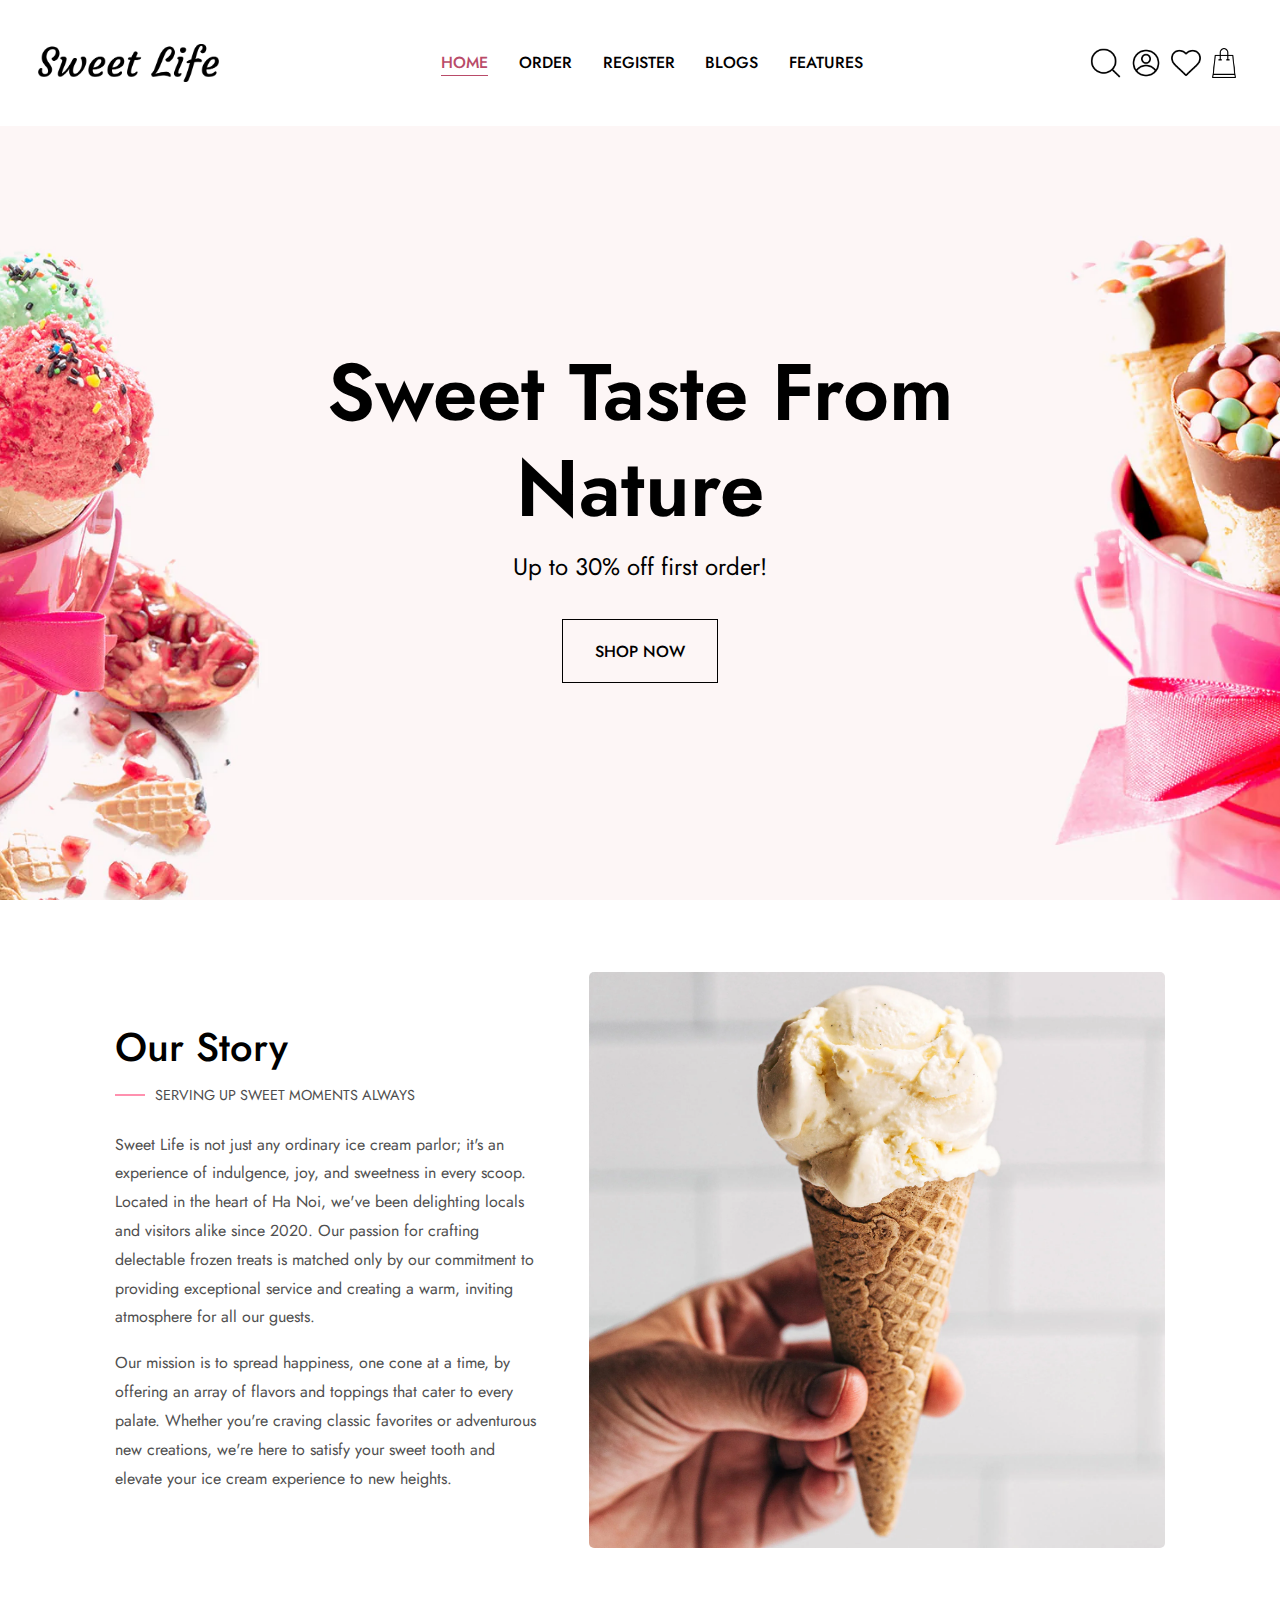
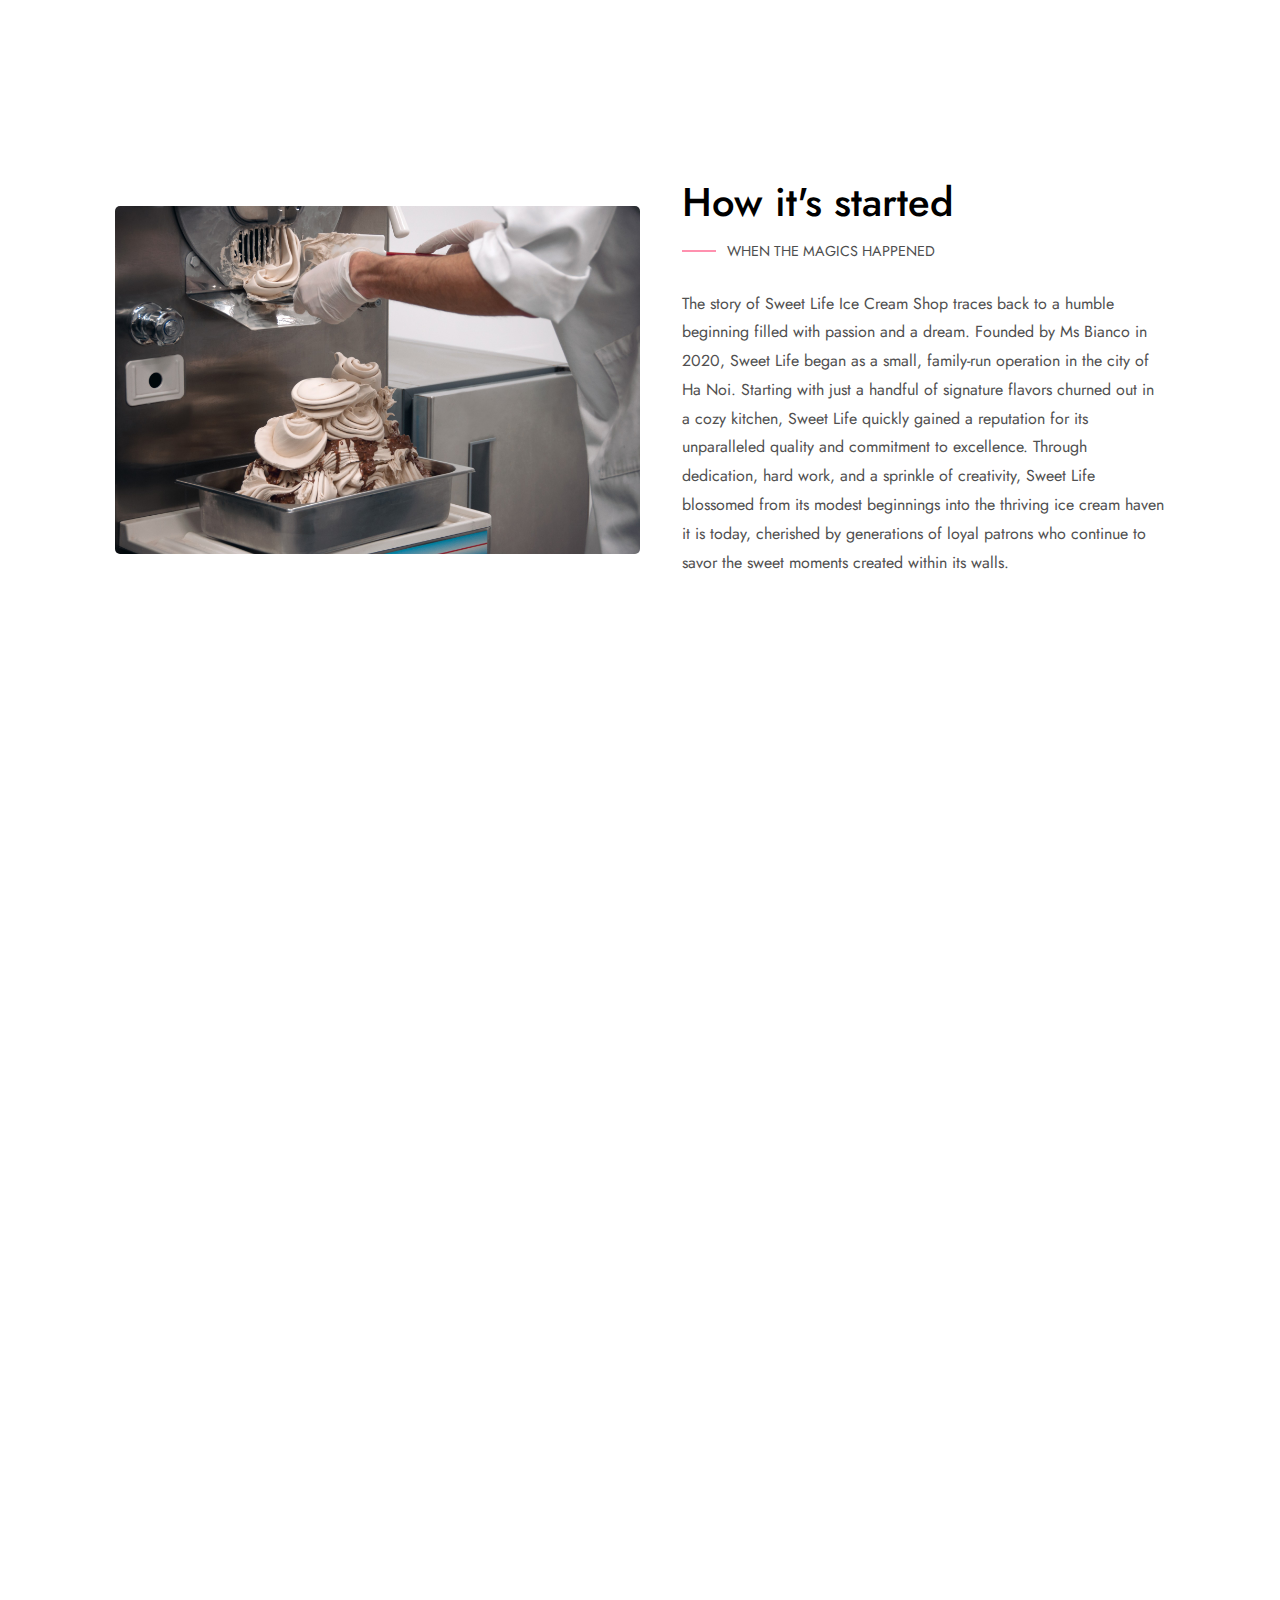
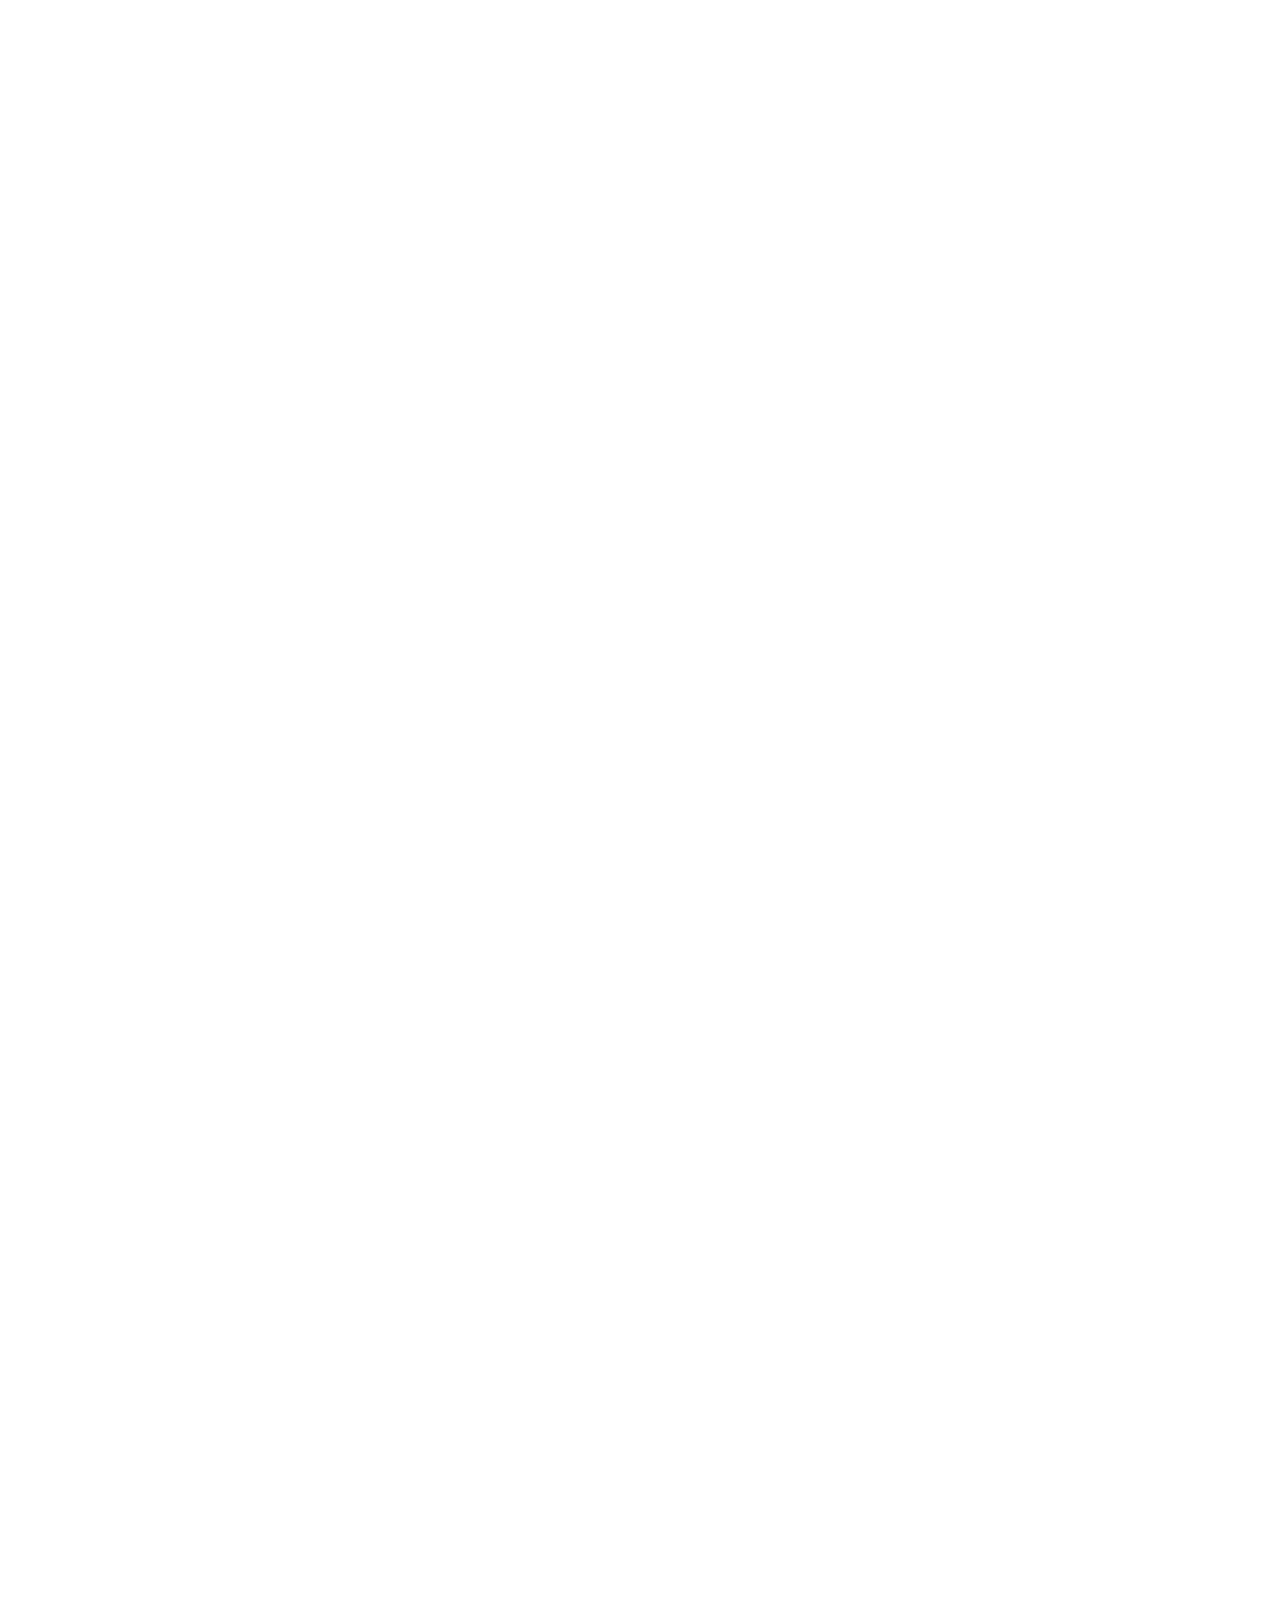
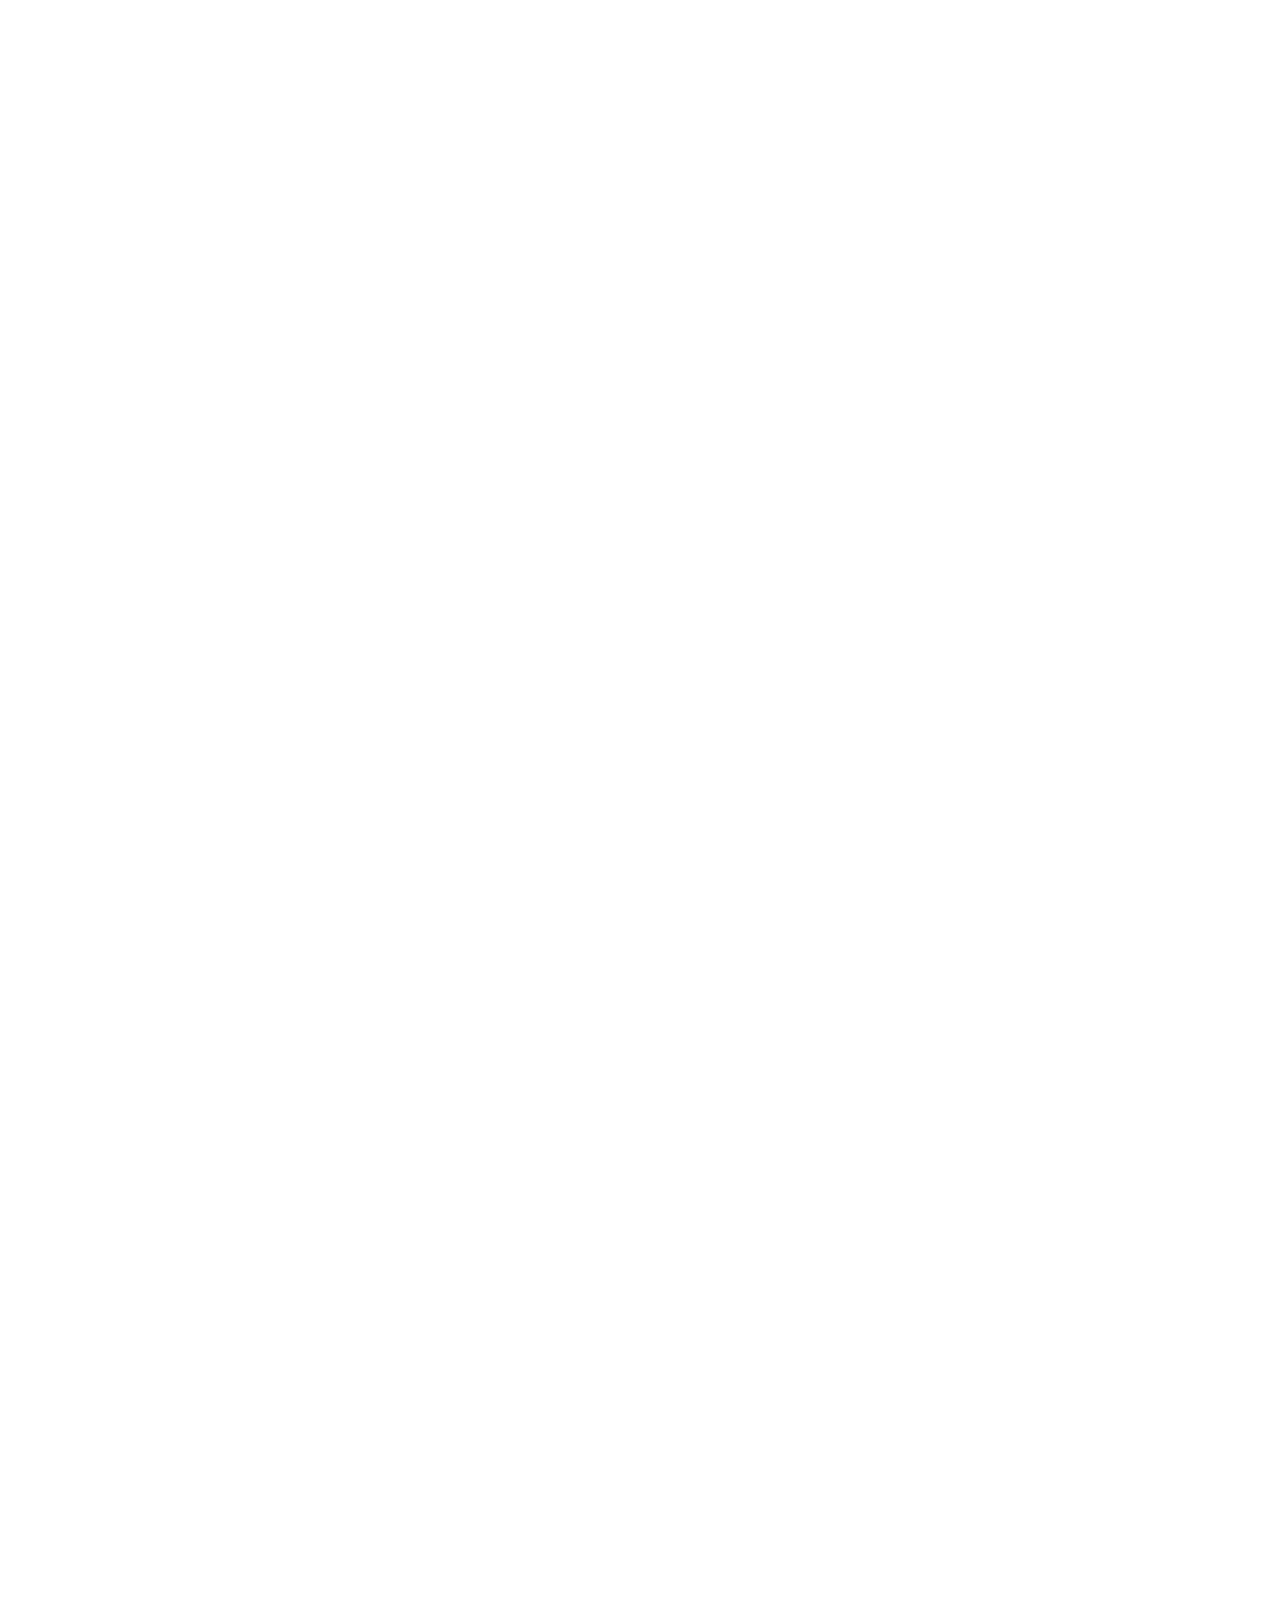
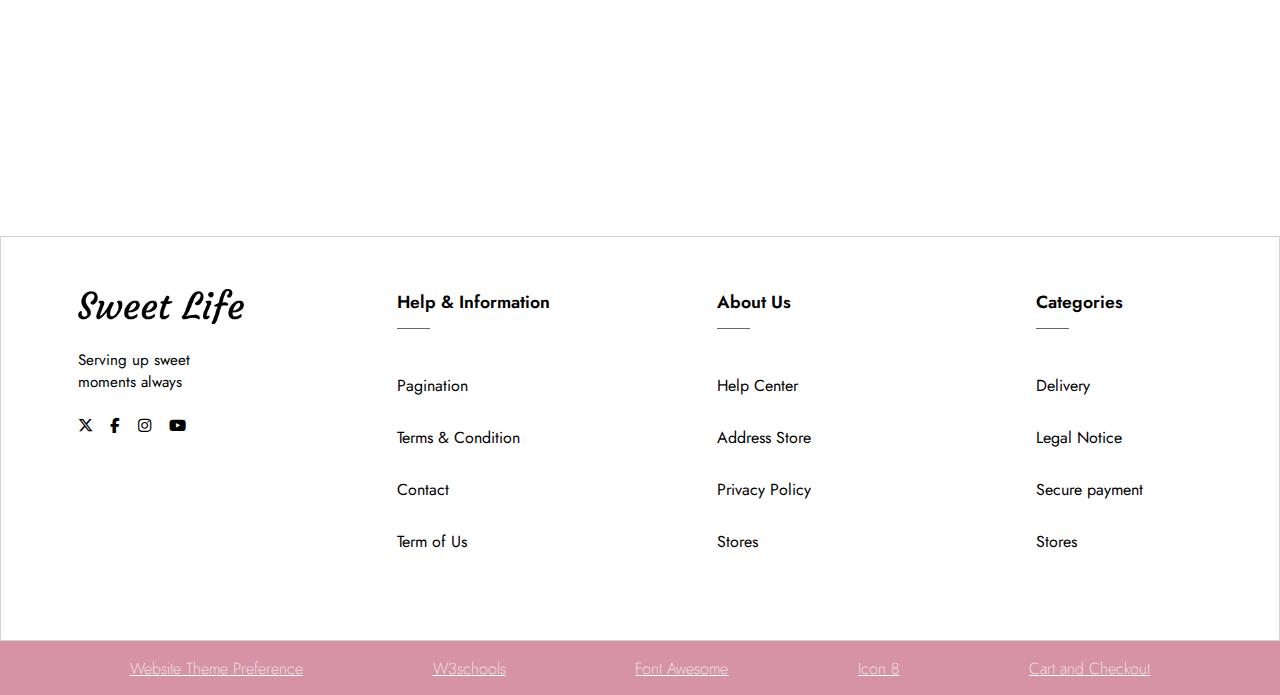
<file: index.html>
<!DOCTYPE html>
<html lang="en">
<head>
    <meta charset="UTF-8">
    <meta name="viewport" content="width=device-width, initial-scale=1.0">
    <title>Home</title>

    <link rel="stylesheet" href="./css/index.css">

    <link rel="preconnect" href="https://fonts.googleapis.com">
    <link rel="preconnect" href="https://fonts.gstatic.com" crossorigin>
    <link href="https://fonts.googleapis.com/css2?family=Jost:ital,wght@0,100..900;1,100..900&display=swap" rel="stylesheet">
    <link rel="icon" type="image/png" sizes="16x16" href="./images/favicon-16x16.png">
    <link rel="stylesheet" href="https://cdnjs.cloudflare.com/ajax/libs/font-awesome/6.5.1/css/all.min.css">

</head>
<body>
    <header class="header" id="header">
        <div class="logo">
            <a href="index.html">
                <img src="./images/logo.png" alt="logo">
            </a>
        </div>
        <nav class="nav-bar">
            <ul>
                <li class="nav-item"><a href="index.html">HOME</a></li>
                <li class="nav-item"><a href="order.html">ORDER</a></li>
                <li class="nav-item"><a href="register.html">REGISTER</a></li>
                <li class="nav-item"><a href="#">BLOGS</a></li>
                <li class="nav-item"><a href="features.html">FEATURES</a></li>
            </ul>
        </nav>
        <div class="icon-container">
            <div class="iconsearch-ctr">
                <div class="search-box">
                    <label for="search-input">
                        <input type="text" id="search-input" placeholder=" Search here..">
                        <span>Start searching</span>
                    </label>
                    <div class="icon">
                        <img src="./images/search-icon.png" alt="search-icon-small">
                    </div>
                </div>
                <img class="search" src="./images/search-icon.png" alt="search-icon-main">
            </div>
            <a href="#"><img src="./images/user-icon.png" alt="user"></a>
            <a href="#"><img src="./images/heart-icon.png" alt="favorite"></a>
            <div class="icon-cart">
                <img src="./images/bag-icon.png" alt="bag">
            </a>
        </div>
    </header>
    <div class="cart">
        <div class="cart-head-text">
            <p>Shopping Cart</p>
            <div class="total-quantity">
                0
            </div>
        </div>
        <div class="list-cart">

            <div class="cart-item">
                <img src="./images/1.png">
                <div class="item-content">
                    <div class="cart-item-name">Banana Ice Cream</div>
                    <div class="cart-item-quantity">
                        QTY:
                        <span class="value">1</span>
                    </div>
                    <div class="cart-item-price">$15.00</div>
                </div>
                <div class="quantity">
                    <button>-</button>
                    <button>+</button>
                </div>
            </div>
            
        </div>
        <div class="total">
            <p>Total:</p>
            <div class="total-price">
                $40.00
            </div>
        </div>
        <div class="buttons">
            <div class="close">CLOSE</div>
            <div class="check-out">
                <a href="./order.html">
                    CHECK OUT
                </a>
            </div>
        </div>
    </div>
    <section class="hero">
        <h1 class="big-title">Sweet Taste From <br>Nature</h1>
        <p class="discount">Up to 30% off first order!</p>
        <a href="order.html">SHOP NOW</a>
    </section>
    <section class="about-us">
        <img class="img-animated" src="./images/ice-cream-bg-animation1.png" alt="ice-cream-bg">
        <div class="about-content">
            <h1>Our Story</h1>
            <div class="about-tagline">
                <div class="line"></div>
                <span>SERVING UP SWEET MOMENTS ALWAYS</span>
            </div>
            <p class="introduction">
                Sweet Life is not just any ordinary ice cream parlor; it's an experience of indulgence, 
                joy, and sweetness in every scoop. Located in the heart of Ha Noi, we've been delighting 
                locals and visitors alike since 2020. Our passion for crafting delectable frozen 
                treats is matched only by our commitment to providing exceptional service and creating a warm, 
                inviting atmosphere for all our guests.
            </p>
            <p class="mission">
                Our mission is to spread happiness, one cone at a time, by offering an array of flavors and 
                toppings that cater to every palate. Whether you're craving classic favorites or adventurous 
                new creations, we're here to satisfy your sweet tooth and elevate your ice cream experience 
                to new heights.
            </p>
        </div>
        <img class="img-right" src="./images/about-us-pic.png" alt="about-us-picture">
    </section>
    <section class="history">
        <img class="img-animated2" src="./images/ice-cream-bg-animation2.png" alt="ice-cream-bg">
        <img class="img-right2" src="./images//history-pic.png" alt="about-us-picture">
        <div class="history-content">
            <h1>How it's started</h1>
            <div class="history-tagline">
                <div class="line"></div>
                <span>WHEN THE MAGICS HAPPENED</span>
            </div>
            <p class="introduction">
                The story of Sweet Life Ice Cream Shop traces back to a humble beginning filled with passion and a dream. 
                Founded by Ms Bianco in 2020, Sweet Life began as a small, family-run operation in 
                the city of Ha Noi. Starting with just a handful of signature flavors churned out in a cozy kitchen, Sweet Life 
                quickly gained a reputation for its unparalleled quality and commitment to excellence. Through dedication, hard work,
                and a sprinkle of creativity, Sweet Life blossomed from its modest beginnings into the thriving ice cream haven it is today, 
                cherished by generations of loyal patrons who continue to savor the sweet moments created within its walls.
            </p>
        </div>
    </section>
    <section class="visit">
        <h1 class="section-title">VISIT OUR STORE</h1>
        <div class="visit-content">
            <div class="visit-item">
                <div class="ice-img">
                    <img src="./images/vanilla-ice.jpg" alt="vanilla-ice">
                </div>
                <p>Vanilla Ice Cream</p>
            </div>
            <div class="visit-item">
                <div class="ice-img">
                    <img src="./images/matcha-ice.jpg" alt="matcha-ice">
                </div>
                <p>Matcha Ice Cream</p>
            </div>
            <div class="visit-item">
                <div class="ice-img">
                    <img src="./images/strawberry-ice.jpg" alt="strawberry-ice">
                </div>
                <p>Strawberry Ice Cream</p>
            </div>
            <div class="visit-item">    
                <div class="ice-img">
                    <img src="./images/chocolate-ice.jpg" alt="chocolate-ice">
                </div>
                <p>Chocolate Ice Cream</p>
            </div>
            <div class="visit-item">    
                <div class="ice-img">
                    <img src="./images/coconut-ice.jpg" alt="coconut-ice">
                </div>
                <p>Coconut Ice Cream</p>
            </div>
            <div class="visit-item">
                <div class="ice-img">
                    <img src="./images/vanilla-ice.jpg" alt="vanilla-ice">
                </div>
                <p>Vanilla Ice Cream</p>
            </div>
            <div class="visit-item">
                <div class="ice-img">
                    <img src="./images/matcha-ice.jpg" alt="matcha-ice">
                </div>
                <p>Matcha Ice Cream</p>
            </div>
            <div class="visit-item">
                <div class="ice-img">
                    <img src="./images/strawberry-ice.jpg" alt="strawberry-ice">
                </div>
                <p>Strawberry Ice Cream</p>
            </div>
            <div class="visit-item">    
                <div class="ice-img">
                    <img src="./images/chocolate-ice.jpg" alt="chocolate-ice">
                </div>
                <p>Chocolate Ice Cream</p>
            </div>
        </div>
    </section>
    <section class="best-seller">
        <h1 class="section-title">BEST SELLER</h1>
        <p class="title-small">Best Seller Product This Week!</p>
        <div class="seller-content">
            <div class="content-item">
                <img src="./images/1.png" alt="peach-flavored">
                <p class="item-name">Peach Flavored Ice Cream</p>
                <div class="item-price">$30.00</div>
                <div class="item-icons">
                    <div class="icon-slide" onclick="">
                        <svg width="27" height="27" viewBox="0 0 24 24" fill="currentColor" xmlns="http://www.w3.org/2000/svg">
                            <path fill-rule="evenodd" clip-rule="evenodd" d="M5.41442 6H3.75V4.5H6.58558L7.33558 7.5H18.935L17.2321 15.1627L16.5 15.75H8.25L7.51786 15.1627L6.02 8.42233L5.41442 6ZM7.68496 9L8.85163 14.25H15.8984L17.065 9H7.68496ZM10.5 18C10.5 18.8284 9.82843 19.5 9 19.5C8.17157 19.5 7.5 18.8284 7.5 18C7.5 17.1716 8.17157 16.5 9 16.5C9.82843 16.5 10.5 17.1716 10.5 18ZM15 19.5C15.8284 19.5 16.5 18.8284 16.5 18C16.5 17.1716 15.8284 16.5 15 16.5C14.1716 16.5 13.5 17.1716 13.5 18C13.5 18.8284 14.1716 19.5 15 19.5Z" fill="#080341"/>
                        </svg>
                    </div>
                    <div class="icon-slide">
                        <svg width="27" height="27" viewBox="0 0 24 24" fill="currentColor" xmlns="http://www.w3.org/2000/svg">
                            <path fill-rule="evenodd" clip-rule="evenodd" d="M11.993 5.09691C11.0387 4.25883 9.78328 3.75 8.40796 3.75C5.42122 3.75 3 6.1497 3 9.10988C3 10.473 3.50639 11.7242 4.35199 12.67L12 20.25L19.4216 12.8944L19.641 12.6631C20.4866 11.7172 21 10.473 21 9.10988C21 6.1497 18.5788 3.75 15.592 3.75C14.2167 3.75 12.9613 4.25883 12.007 5.09692L12 5.08998L11.993 5.09691ZM12 7.09938L12.0549 7.14755L12.9079 6.30208L12.9968 6.22399C13.6868 5.61806 14.5932 5.25 15.592 5.25C17.763 5.25 19.5 6.99073 19.5 9.10988C19.5 10.0813 19.1385 10.9674 18.5363 11.6481L18.3492 11.8453L12 18.1381L5.44274 11.6391C4.85393 10.9658 4.5 10.0809 4.5 9.10988C4.5 6.99073 6.23699 5.25 8.40796 5.25C9.40675 5.25 10.3132 5.61806 11.0032 6.22398L11.0921 6.30203L11.9452 7.14752L12 7.09938Z" fill="#080341"/>
                        </svg>
                    </div>
                    <div class="icon-slide">
                        <svg width="27" height="27" viewBox="0 0 24 24" fill="currentColor" xmlns="http://www.w3.org/2000/svg">
                            <path fill-rule="evenodd" clip-rule="evenodd" d="M15 10.5C15 12.9853 12.9853 15 10.5 15C8.01472 15 6 12.9853 6 10.5C6 8.01472 8.01472 6 10.5 6C12.9853 6 15 8.01472 15 10.5ZM14.1793 15.2399C13.1632 16.0297 11.8865 16.5 10.5 16.5C7.18629 16.5 4.5 13.8137 4.5 10.5C4.5 7.18629 7.18629 4.5 10.5 4.5C13.8137 4.5 16.5 7.18629 16.5 10.5C16.5 11.8865 16.0297 13.1632 15.2399 14.1792L20.0304 18.9697L18.9697 20.0303L14.1793 15.2399Z" fill="#080341"/>
                        </svg>
                    </div>
                </div>
            </div>
        </div>
    </section>
    <section class="new-arrivals">
        <h1 class="section-title">NEW ARRIVALS</h1>
        <p class="title-small">New Products Have Arrived!</p>
        <div class="seller-content">
            <div class="content-item">
                <img src="./images/11.png" alt="chocolate-milk-ice">
                <p class="item-name">Chocolate Milk Ice Cream</p>
                <div class="item-price">$20.00</div>
                <div class="item-icons">
                    <div class="icon-slide" onclick="addCart(11)">
                        <svg width="27" height="27" viewBox="0 0 24 24" fill="currentColor" xmlns="http://www.w3.org/2000/svg">
                            <path fill-rule="evenodd" clip-rule="evenodd" d="M5.41442 6H3.75V4.5H6.58558L7.33558 7.5H18.935L17.2321 15.1627L16.5 15.75H8.25L7.51786 15.1627L6.02 8.42233L5.41442 6ZM7.68496 9L8.85163 14.25H15.8984L17.065 9H7.68496ZM10.5 18C10.5 18.8284 9.82843 19.5 9 19.5C8.17157 19.5 7.5 18.8284 7.5 18C7.5 17.1716 8.17157 16.5 9 16.5C9.82843 16.5 10.5 17.1716 10.5 18ZM15 19.5C15.8284 19.5 16.5 18.8284 16.5 18C16.5 17.1716 15.8284 16.5 15 16.5C14.1716 16.5 13.5 17.1716 13.5 18C13.5 18.8284 14.1716 19.5 15 19.5Z" fill="#080341"/>
                        </svg>
                    </div>
                    <div class="icon-slide">
                        <svg width="27" height="27" viewBox="0 0 24 24" fill="currentColor" xmlns="http://www.w3.org/2000/svg">
                            <path fill-rule="evenodd" clip-rule="evenodd" d="M11.993 5.09691C11.0387 4.25883 9.78328 3.75 8.40796 3.75C5.42122 3.75 3 6.1497 3 9.10988C3 10.473 3.50639 11.7242 4.35199 12.67L12 20.25L19.4216 12.8944L19.641 12.6631C20.4866 11.7172 21 10.473 21 9.10988C21 6.1497 18.5788 3.75 15.592 3.75C14.2167 3.75 12.9613 4.25883 12.007 5.09692L12 5.08998L11.993 5.09691ZM12 7.09938L12.0549 7.14755L12.9079 6.30208L12.9968 6.22399C13.6868 5.61806 14.5932 5.25 15.592 5.25C17.763 5.25 19.5 6.99073 19.5 9.10988C19.5 10.0813 19.1385 10.9674 18.5363 11.6481L18.3492 11.8453L12 18.1381L5.44274 11.6391C4.85393 10.9658 4.5 10.0809 4.5 9.10988C4.5 6.99073 6.23699 5.25 8.40796 5.25C9.40675 5.25 10.3132 5.61806 11.0032 6.22398L11.0921 6.30203L11.9452 7.14752L12 7.09938Z" fill="#080341"/>
                        </svg>
                    </div>
                    <div class="icon-slide">
                        <svg width="27" height="27" viewBox="0 0 24 24" fill="currentColor" xmlns="http://www.w3.org/2000/svg">
                            <path fill-rule="evenodd" clip-rule="evenodd" d="M15 10.5C15 12.9853 12.9853 15 10.5 15C8.01472 15 6 12.9853 6 10.5C6 8.01472 8.01472 6 10.5 6C12.9853 6 15 8.01472 15 10.5ZM14.1793 15.2399C13.1632 16.0297 11.8865 16.5 10.5 16.5C7.18629 16.5 4.5 13.8137 4.5 10.5C4.5 7.18629 7.18629 4.5 10.5 4.5C13.8137 4.5 16.5 7.18629 16.5 10.5C16.5 11.8865 16.0297 13.1632 15.2399 14.1792L20.0304 18.9697L18.9697 20.0303L14.1793 15.2399Z" fill="#080341"/>
                        </svg>
                    </div>
                </div>
            </div>
            <div class="content-item">
                <img src="./images/10.png" alt="fruit-ice">
                <p class="item-name">Fruit Ice Cream</p>
                <div class="item-price">$25.00</div>
                <div class="item-icons">
                    <div class="icon-slide" onclick="addCart(10)">
                        <svg width="27" height="27" viewBox="0 0 24 24" fill="currentColor" xmlns="http://www.w3.org/2000/svg">
                            <path fill-rule="evenodd" clip-rule="evenodd" d="M5.41442 6H3.75V4.5H6.58558L7.33558 7.5H18.935L17.2321 15.1627L16.5 15.75H8.25L7.51786 15.1627L6.02 8.42233L5.41442 6ZM7.68496 9L8.85163 14.25H15.8984L17.065 9H7.68496ZM10.5 18C10.5 18.8284 9.82843 19.5 9 19.5C8.17157 19.5 7.5 18.8284 7.5 18C7.5 17.1716 8.17157 16.5 9 16.5C9.82843 16.5 10.5 17.1716 10.5 18ZM15 19.5C15.8284 19.5 16.5 18.8284 16.5 18C16.5 17.1716 15.8284 16.5 15 16.5C14.1716 16.5 13.5 17.1716 13.5 18C13.5 18.8284 14.1716 19.5 15 19.5Z" fill="#080341"/>
                        </svg>
                    </div>
                    <div class="icon-slide">
                        <svg width="27" height="27" viewBox="0 0 24 24" fill="currentColor" xmlns="http://www.w3.org/2000/svg">
                            <path fill-rule="evenodd" clip-rule="evenodd" d="M11.993 5.09691C11.0387 4.25883 9.78328 3.75 8.40796 3.75C5.42122 3.75 3 6.1497 3 9.10988C3 10.473 3.50639 11.7242 4.35199 12.67L12 20.25L19.4216 12.8944L19.641 12.6631C20.4866 11.7172 21 10.473 21 9.10988C21 6.1497 18.5788 3.75 15.592 3.75C14.2167 3.75 12.9613 4.25883 12.007 5.09692L12 5.08998L11.993 5.09691ZM12 7.09938L12.0549 7.14755L12.9079 6.30208L12.9968 6.22399C13.6868 5.61806 14.5932 5.25 15.592 5.25C17.763 5.25 19.5 6.99073 19.5 9.10988C19.5 10.0813 19.1385 10.9674 18.5363 11.6481L18.3492 11.8453L12 18.1381L5.44274 11.6391C4.85393 10.9658 4.5 10.0809 4.5 9.10988C4.5 6.99073 6.23699 5.25 8.40796 5.25C9.40675 5.25 10.3132 5.61806 11.0032 6.22398L11.0921 6.30203L11.9452 7.14752L12 7.09938Z" fill="#080341"/>
                        </svg>
                    </div>
                    <div class="icon-slide">
                        <svg width="27" height="27" viewBox="0 0 24 24" fill="currentColor" xmlns="http://www.w3.org/2000/svg">
                            <path fill-rule="evenodd" clip-rule="evenodd" d="M15 10.5C15 12.9853 12.9853 15 10.5 15C8.01472 15 6 12.9853 6 10.5C6 8.01472 8.01472 6 10.5 6C12.9853 6 15 8.01472 15 10.5ZM14.1793 15.2399C13.1632 16.0297 11.8865 16.5 10.5 16.5C7.18629 16.5 4.5 13.8137 4.5 10.5C4.5 7.18629 7.18629 4.5 10.5 4.5C13.8137 4.5 16.5 7.18629 16.5 10.5C16.5 11.8865 16.0297 13.1632 15.2399 14.1792L20.0304 18.9697L18.9697 20.0303L14.1793 15.2399Z" fill="#080341"/>
                        </svg>
                    </div>
                </div>
            </div>
            <div class="content-item">
                <img src="./images/12.png" alt="new-ice-cone">
                <p class="item-name">New Ice Cream Cone</p>
                <div class="item-price">$15.00</div>
                <div class="item-icons">
                    <div class="icon-slide" onclick="addCart(12)">
                        <svg width="27" height="27" viewBox="0 0 24 24" fill="currentColor" xmlns="http://www.w3.org/2000/svg">
                            <path fill-rule="evenodd" clip-rule="evenodd" d="M5.41442 6H3.75V4.5H6.58558L7.33558 7.5H18.935L17.2321 15.1627L16.5 15.75H8.25L7.51786 15.1627L6.02 8.42233L5.41442 6ZM7.68496 9L8.85163 14.25H15.8984L17.065 9H7.68496ZM10.5 18C10.5 18.8284 9.82843 19.5 9 19.5C8.17157 19.5 7.5 18.8284 7.5 18C7.5 17.1716 8.17157 16.5 9 16.5C9.82843 16.5 10.5 17.1716 10.5 18ZM15 19.5C15.8284 19.5 16.5 18.8284 16.5 18C16.5 17.1716 15.8284 16.5 15 16.5C14.1716 16.5 13.5 17.1716 13.5 18C13.5 18.8284 14.1716 19.5 15 19.5Z" fill="#080341"/>
                        </svg>
                    </div>
                    <div class="icon-slide">
                        <svg width="27" height="27" viewBox="0 0 24 24" fill="currentColor" xmlns="http://www.w3.org/2000/svg">
                            <path fill-rule="evenodd" clip-rule="evenodd" d="M11.993 5.09691C11.0387 4.25883 9.78328 3.75 8.40796 3.75C5.42122 3.75 3 6.1497 3 9.10988C3 10.473 3.50639 11.7242 4.35199 12.67L12 20.25L19.4216 12.8944L19.641 12.6631C20.4866 11.7172 21 10.473 21 9.10988C21 6.1497 18.5788 3.75 15.592 3.75C14.2167 3.75 12.9613 4.25883 12.007 5.09692L12 5.08998L11.993 5.09691ZM12 7.09938L12.0549 7.14755L12.9079 6.30208L12.9968 6.22399C13.6868 5.61806 14.5932 5.25 15.592 5.25C17.763 5.25 19.5 6.99073 19.5 9.10988C19.5 10.0813 19.1385 10.9674 18.5363 11.6481L18.3492 11.8453L12 18.1381L5.44274 11.6391C4.85393 10.9658 4.5 10.0809 4.5 9.10988C4.5 6.99073 6.23699 5.25 8.40796 5.25C9.40675 5.25 10.3132 5.61806 11.0032 6.22398L11.0921 6.30203L11.9452 7.14752L12 7.09938Z" fill="#080341"/>
                        </svg>
                    </div>
                    <div class="icon-slide">
                        <svg width="27" height="27" viewBox="0 0 24 24" fill="currentColor" xmlns="http://www.w3.org/2000/svg">
                            <path fill-rule="evenodd" clip-rule="evenodd" d="M15 10.5C15 12.9853 12.9853 15 10.5 15C8.01472 15 6 12.9853 6 10.5C6 8.01472 8.01472 6 10.5 6C12.9853 6 15 8.01472 15 10.5ZM14.1793 15.2399C13.1632 16.0297 11.8865 16.5 10.5 16.5C7.18629 16.5 4.5 13.8137 4.5 10.5C4.5 7.18629 7.18629 4.5 10.5 4.5C13.8137 4.5 16.5 7.18629 16.5 10.5C16.5 11.8865 16.0297 13.1632 15.2399 14.1792L20.0304 18.9697L18.9697 20.0303L14.1793 15.2399Z" fill="#080341"/>
                        </svg>
                    </div>
                </div>
            </div>
            <div class="content-item">
                <img src="./images/9.png" alt="mint-ice">
                <p class="item-name">Mint Ice Cream</p>
                <div class="item-price">$32.00</div>
                <div class="item-icons">
                    <div class="icon-slide" onclick="addCart(9)">
                        <svg width="27" height="27" viewBox="0 0 24 24" fill="currentColor" xmlns="http://www.w3.org/2000/svg">
                            <path fill-rule="evenodd" clip-rule="evenodd" d="M5.41442 6H3.75V4.5H6.58558L7.33558 7.5H18.935L17.2321 15.1627L16.5 15.75H8.25L7.51786 15.1627L6.02 8.42233L5.41442 6ZM7.68496 9L8.85163 14.25H15.8984L17.065 9H7.68496ZM10.5 18C10.5 18.8284 9.82843 19.5 9 19.5C8.17157 19.5 7.5 18.8284 7.5 18C7.5 17.1716 8.17157 16.5 9 16.5C9.82843 16.5 10.5 17.1716 10.5 18ZM15 19.5C15.8284 19.5 16.5 18.8284 16.5 18C16.5 17.1716 15.8284 16.5 15 16.5C14.1716 16.5 13.5 17.1716 13.5 18C13.5 18.8284 14.1716 19.5 15 19.5Z" fill="#080341"/>
                        </svg>
                    </div>
                    <div class="icon-slide">
                        <svg width="27" height="27" viewBox="0 0 24 24" fill="currentColor" xmlns="http://www.w3.org/2000/svg">
                            <path fill-rule="evenodd" clip-rule="evenodd" d="M11.993 5.09691C11.0387 4.25883 9.78328 3.75 8.40796 3.75C5.42122 3.75 3 6.1497 3 9.10988C3 10.473 3.50639 11.7242 4.35199 12.67L12 20.25L19.4216 12.8944L19.641 12.6631C20.4866 11.7172 21 10.473 21 9.10988C21 6.1497 18.5788 3.75 15.592 3.75C14.2167 3.75 12.9613 4.25883 12.007 5.09692L12 5.08998L11.993 5.09691ZM12 7.09938L12.0549 7.14755L12.9079 6.30208L12.9968 6.22399C13.6868 5.61806 14.5932 5.25 15.592 5.25C17.763 5.25 19.5 6.99073 19.5 9.10988C19.5 10.0813 19.1385 10.9674 18.5363 11.6481L18.3492 11.8453L12 18.1381L5.44274 11.6391C4.85393 10.9658 4.5 10.0809 4.5 9.10988C4.5 6.99073 6.23699 5.25 8.40796 5.25C9.40675 5.25 10.3132 5.61806 11.0032 6.22398L11.0921 6.30203L11.9452 7.14752L12 7.09938Z" fill="#080341"/>
                        </svg>
                    </div>
                    <div class="icon-slide">
                        <svg width="27" height="27" viewBox="0 0 24 24" fill="currentColor" xmlns="http://www.w3.org/2000/svg">
                            <path fill-rule="evenodd" clip-rule="evenodd" d="M15 10.5C15 12.9853 12.9853 15 10.5 15C8.01472 15 6 12.9853 6 10.5C6 8.01472 8.01472 6 10.5 6C12.9853 6 15 8.01472 15 10.5ZM14.1793 15.2399C13.1632 16.0297 11.8865 16.5 10.5 16.5C7.18629 16.5 4.5 13.8137 4.5 10.5C4.5 7.18629 7.18629 4.5 10.5 4.5C13.8137 4.5 16.5 7.18629 16.5 10.5C16.5 11.8865 16.0297 13.1632 15.2399 14.1792L20.0304 18.9697L18.9697 20.0303L14.1793 15.2399Z" fill="#080341"/>
                        </svg>
                    </div>
                </div>
            </div>
        </div>
    </section>
    <section class="blogs">
        <h1 class="section-title">OUR BLOGS</h1>
        <div class="blogs-content">
            <div class="blog-item">
                <div class="date">
                    07 / FEBRUARY
                </div>
                <div class="blog-img">
                    <img src="./images/blog-img-1.png" alt="blog-img">
                </div>
                <h2 class="blog-title">Homemade Strawberry Ice Cream</h2>
                <p>Lorem ipsum dolor sit amet consectetur adipisicing elit. A quaerat quibusdam facilis eligendi magni repellat</p>
            </div>
            <div class="blog-item">
                <div class="date">
                    12 / NOVEMBER
                </div>
                <div class="blog-img">
                    <img src="./images/blog-img-2.png" alt="blog-img">
                </div>
                <h2 class="blog-title">Why Are Emulsifiers Used In Ice Cream?</h2>
                <p>Lorem ipsum dolor sit amet consectetur adipisicing elit. A quaerat quibusdam facilis eligendi magni repellat</p>
            </div>
            <div class="blog-item">
                <div class="date">
                    26 / SEPTEMBER
                </div>
                <div class="blog-img">
                    <img src="./images/blog-img-3.png" alt="blog-img">
                </div>
                <h2 class="blog-title">Kids crazy love for all flavor ice creams</h2>
                <p>Lorem ipsum dolor sit amet consectetur adipisicing elit. A quaerat quibusdam facilis eligendi magni repellat</p>
            </div>
        </div>
    </section>
    <section class="instagram">
        <h1 class="section-title">FOLLOW OUR INSTAGRAM</h1>
        <div class="insta-content">
            <div class="insta-img">
                <div class="img-wrap">
                    <span class="fa-brands fa-instagram"></span>
                </div>
                <img src="./images/insta-1.png" alt="insta-img">
            </div>
            <div class="insta-img">
                <div class="img-wrap">
                    <span class="fa-brands fa-instagram"></span>
                </div>
                <img src="./images/insta-2.png" alt="insta-img">
            </div>
            <div class="insta-img">
                <div class="img-wrap">
                    <span class="fa-brands fa-instagram"></span>
                </div>
                <img src="./images/insta-3.png" alt="insta-img">
            </div>
            <div class="insta-img">
                <div class="img-wrap">
                    <span class="fa-brands fa-instagram"></span>
                </div>
                <img src="./images/insta-4.png" alt="insta-img">
            </div>
            <div class="insta-img">
                <div class="img-wrap">
                    <span class="fa-brands fa-instagram"></span>
                </div>
                <img src="./images/insta-5.png" alt="insta-img">
            </div>
            <div class="insta-img">
                <div class="img-wrap">
                    <span class="fa-brands fa-instagram"></span>
                </div>
                <img src="./images/insta-6.png" alt="insta-img">
            </div>
            <div class="insta-img">
                <div class="img-wrap">
                    <span class="fa-brands fa-instagram"></span>
                </div>
                <img src="./images/insta-7.png" alt="insta-img">
            </div>
            <div class="insta-img">
                <div class="img-wrap">
                    <span class="fa-brands fa-instagram"></span>
                </div>
                <img src="./images/insta-9.png" alt="insta-img">
            </div>
            <div class="insta-img">
                <div class="img-wrap">
                    <span class="fa-brands fa-instagram"></span>
                </div>
                <img src="./images/insta-10.png" alt="insta-img">
            </div>
            <div class="insta-img">
                <div class="img-wrap">
                    <span class="fa-brands fa-instagram"></span>
                </div>
                <img src="./images/insta-1.png" alt="insta-img">
            </div>
        </div>
    </section>
    <footer class="footer">
        <div class="logo-col">
            <img src="./images/logo.png" alt="logo-footer">
            <p>Serving up sweet moments always</p>
            <div class="icon-row">
                <span class="fa-brands fa-x-twitter"></span>
                <span class="fa-brands fa-facebook-f"></span>
                <span class="fa-brands fa-instagram"></span>
                <span class="fa-brands fa-youtube"></span>
            </div>
        </div>
        <div class="footer-col">
            <p>Help & Information</p>
            <ul>
                <li>Pagination</li>
                <li>Terms & Condition</li>
                <li>Contact</li>
                <li>Term of Us</li>
            </ul>
        </div>
        <div class="footer-col">
            <p>About Us</p>
            <ul>
                <li>Help Center</li>
                <li>Address Store</li>
                <li>Privacy Policy</li>
                <li>Stores</li>
            </ul>
        </div>
        <div class="footer-col">
            <p>Categories</p>
            <ul>
                <li>Delivery</li>
                <li>Legal Notice</li>
                <li>Secure payment</li>
                <li>Stores</li>
            </ul>
        </div>
    </footer>
    <section class="ref">
        <a href="https://iceam-store-demo.myshopify.com/">Website Theme Preference</a>
        <a href="https://www.w3schools.com/">W3schools</a>
        <a href="https://fontawesome.com/icons">Font Awesome</a>
        <a href="https://icons8.com/icons/set/icon">Icon 8</a>
        <a href="https://www.youtube.com/watch?v=2SbhlPiC5SY">Cart and Checkout</a>
    </section>
<script src="./js/index.js"></script>
</body>
</html>
</file>
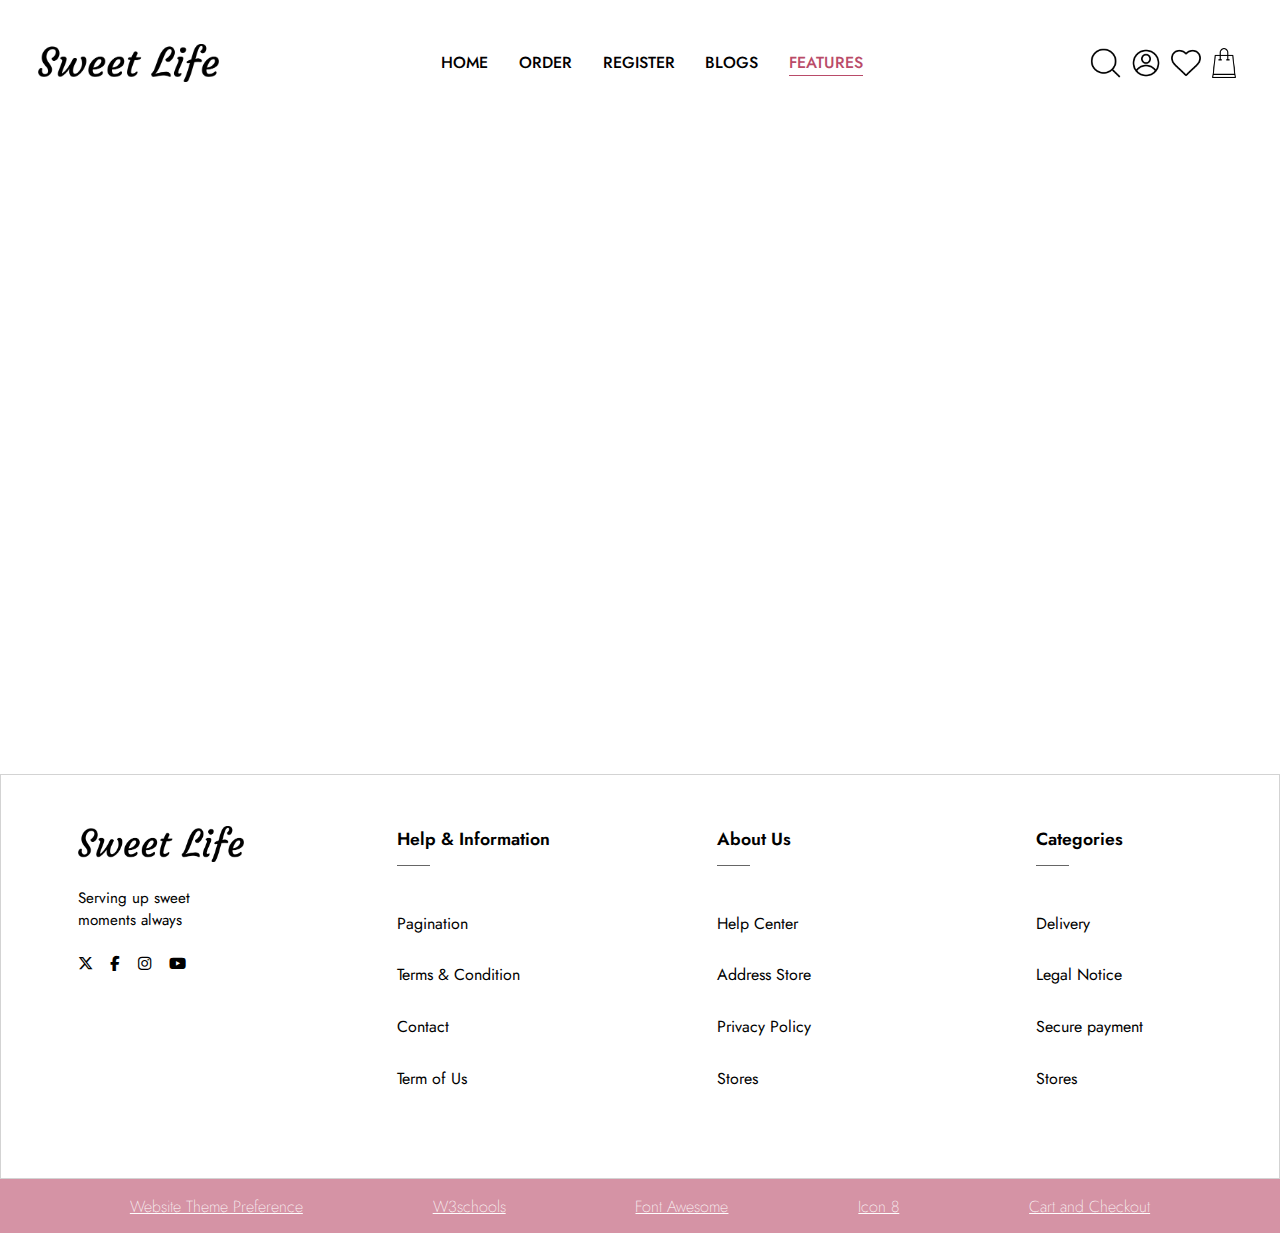
<file: features.html>
<!DOCTYPE html>
<html lang="en">
<head>
    <meta charset="UTF-8">
    <meta name="viewport" content="width=device-width, initial-scale=1.0">
    <title>Features</title>

    <link rel="stylesheet" href="./css/features.css">

    <link rel="preconnect" href="https://fonts.googleapis.com">
    <link rel="preconnect" href="https://fonts.gstatic.com" crossorigin>
    <link href="https://fonts.googleapis.com/css2?family=Jost:ital,wght@0,100..900;1,100..900&display=swap" rel="stylesheet">
    <link rel="icon" type="image/png" sizes="16x16" href="./images/favicon-16x16.png">
    <link rel="stylesheet" href="https://cdnjs.cloudflare.com/ajax/libs/font-awesome/6.5.1/css/all.min.css">
</head>
<body>
    <header class="header" id="header">
        <div class="logo">
            <a href="index.html">
                <img src="./images/logo.png" alt="logo">
            </a>
        </div>
        <nav class="nav-bar">
            <ul>
                <li class="nav-item"><a href="index.html">HOME</a></li>
                <li class="nav-item"><a href="order.html">ORDER</a></li>
                <li class="nav-item"><a href="register.html">REGISTER</a></li>
                <li class="nav-item"><a href="#">BLOGS</a></li>
                <li class="nav-item"><a href="features.html">FEATURES</a></li>
            </ul>
        </nav>
        <div class="icon-container">
            <div class="iconsearch-ctr">
                <div class="search-box">
                    <label for="search-input">
                        <input type="text" id="search-input" placeholder=" Search here..">
                        <span>Start searching</span>
                    </label>
                    <div class="icon">
                        <img src="./images/search-icon.png" alt="search-icon-small">
                    </div>
                </div>
                <img class="search" src="./images/search-icon.png" alt="search-icon-main">
            </div>
            <a href="#"><img src="./images/user-icon.png" alt="user"></a>
            <a href="#"><img src="./images/heart-icon.png" alt="favorite"></a>
            <div class="icon-cart">
                <img src="./images/bag-icon.png" alt="bag">
            </a>
        </div>
    </header>
    <div class="features">
        
    </div>
    <footer class="footer">
        <div class="logo-col">
            <img src="./images/logo.png" alt="logo-footer">
            <p>Serving up sweet moments always</p>
            <div class="icon-row">
                <span class="fa-brands fa-x-twitter"></span>
                <span class="fa-brands fa-facebook-f"></span>
                <span class="fa-brands fa-instagram"></span>
                <span class="fa-brands fa-youtube"></span>
            </div>
        </div>
        <div class="footer-col">
            <p>Help & Information</p>
            <ul>
                <li>Pagination</li>
                <li>Terms & Condition</li>
                <li>Contact</li>
                <li>Term of Us</li>
            </ul>
        </div>
        <div class="footer-col">
            <p>About Us</p>
            <ul>
                <li>Help Center</li>
                <li>Address Store</li>
                <li>Privacy Policy</li>
                <li>Stores</li>
            </ul>
        </div>
        <div class="footer-col">
            <p>Categories</p>
            <ul>
                <li>Delivery</li>
                <li>Legal Notice</li>
                <li>Secure payment</li>
                <li>Stores</li>
            </ul>
        </div>
    </footer>
    <section class="ref">
        <a href="https://iceam-store-demo.myshopify.com/">Website Theme Preference</a>
        <a href="https://www.w3schools.com/">W3schools</a>
        <a href="https://fontawesome.com/icons">Font Awesome</a>
        <a href="https://icons8.com/icons/set/icon">Icon 8</a>
        <a href="https://www.youtube.com/watch?v=2SbhlPiC5SY">Cart and Checkout</a>
    </section>
</body>
</html>
</file>
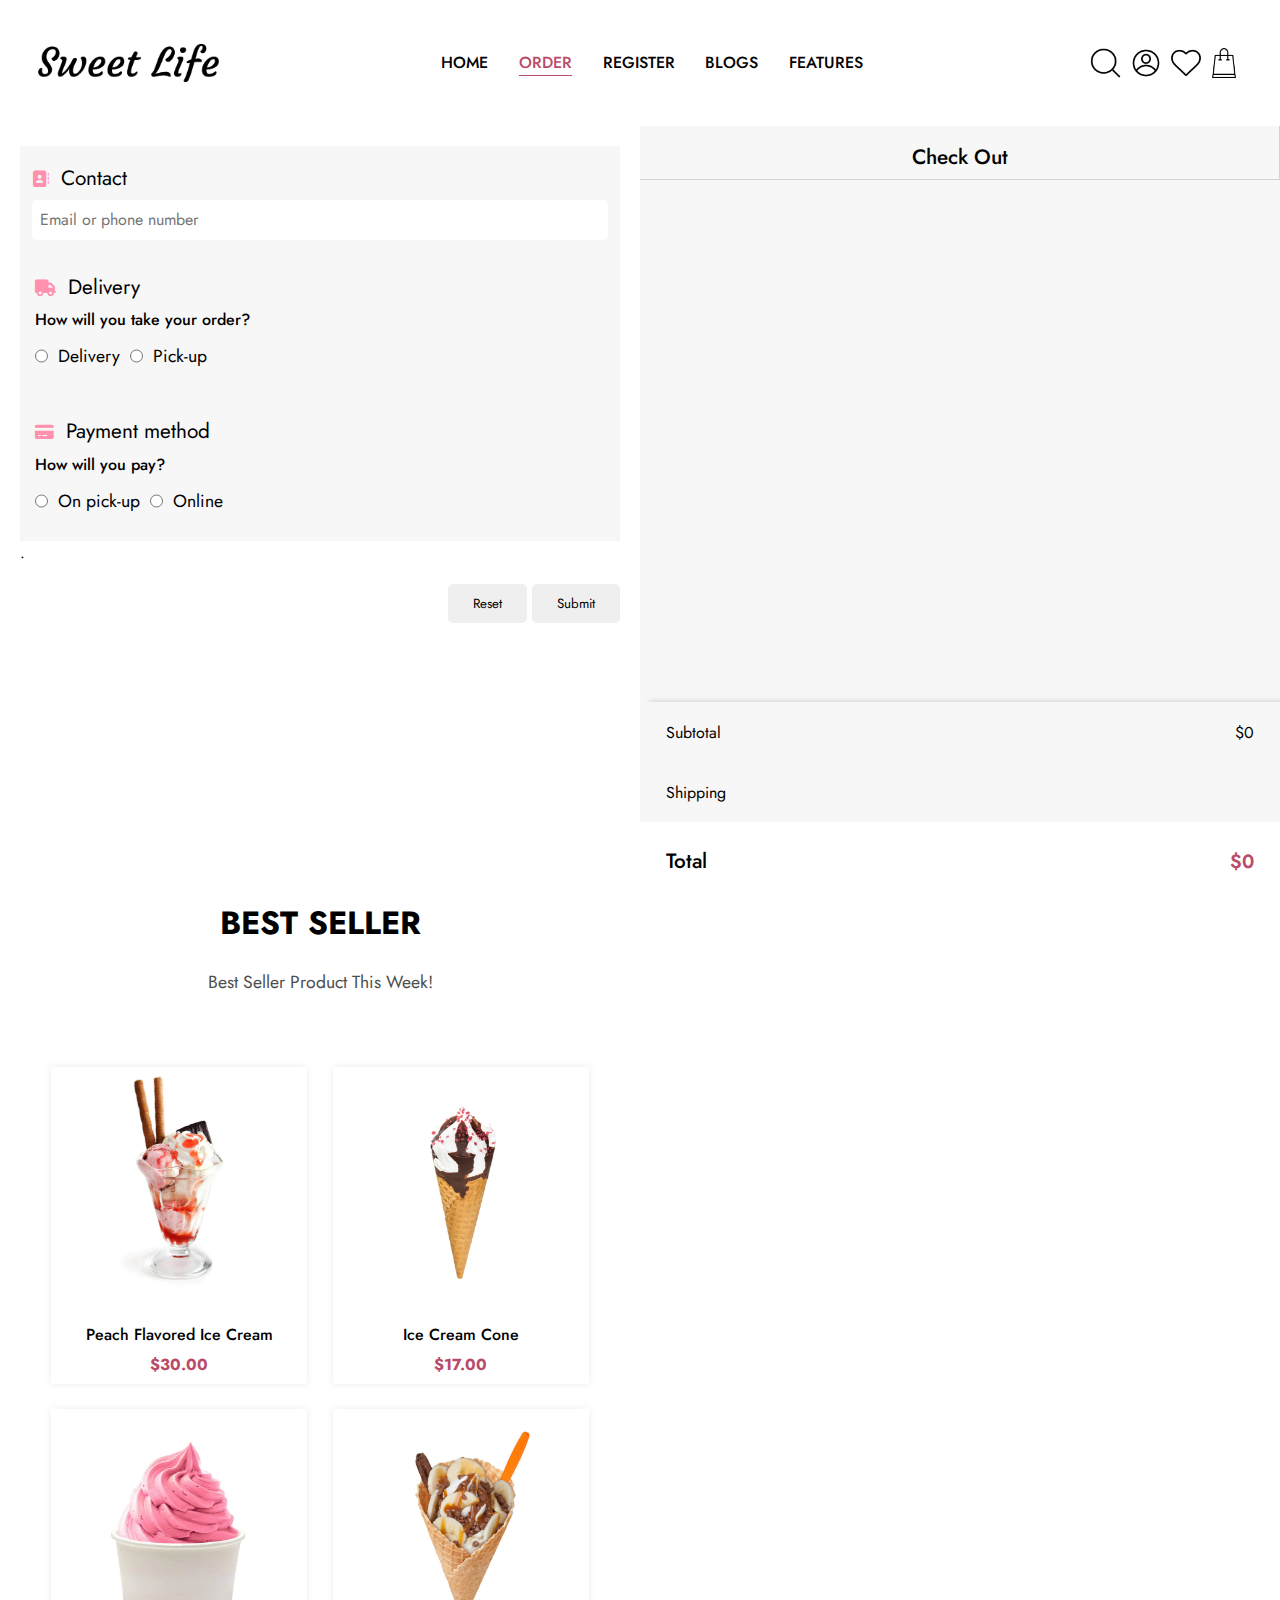
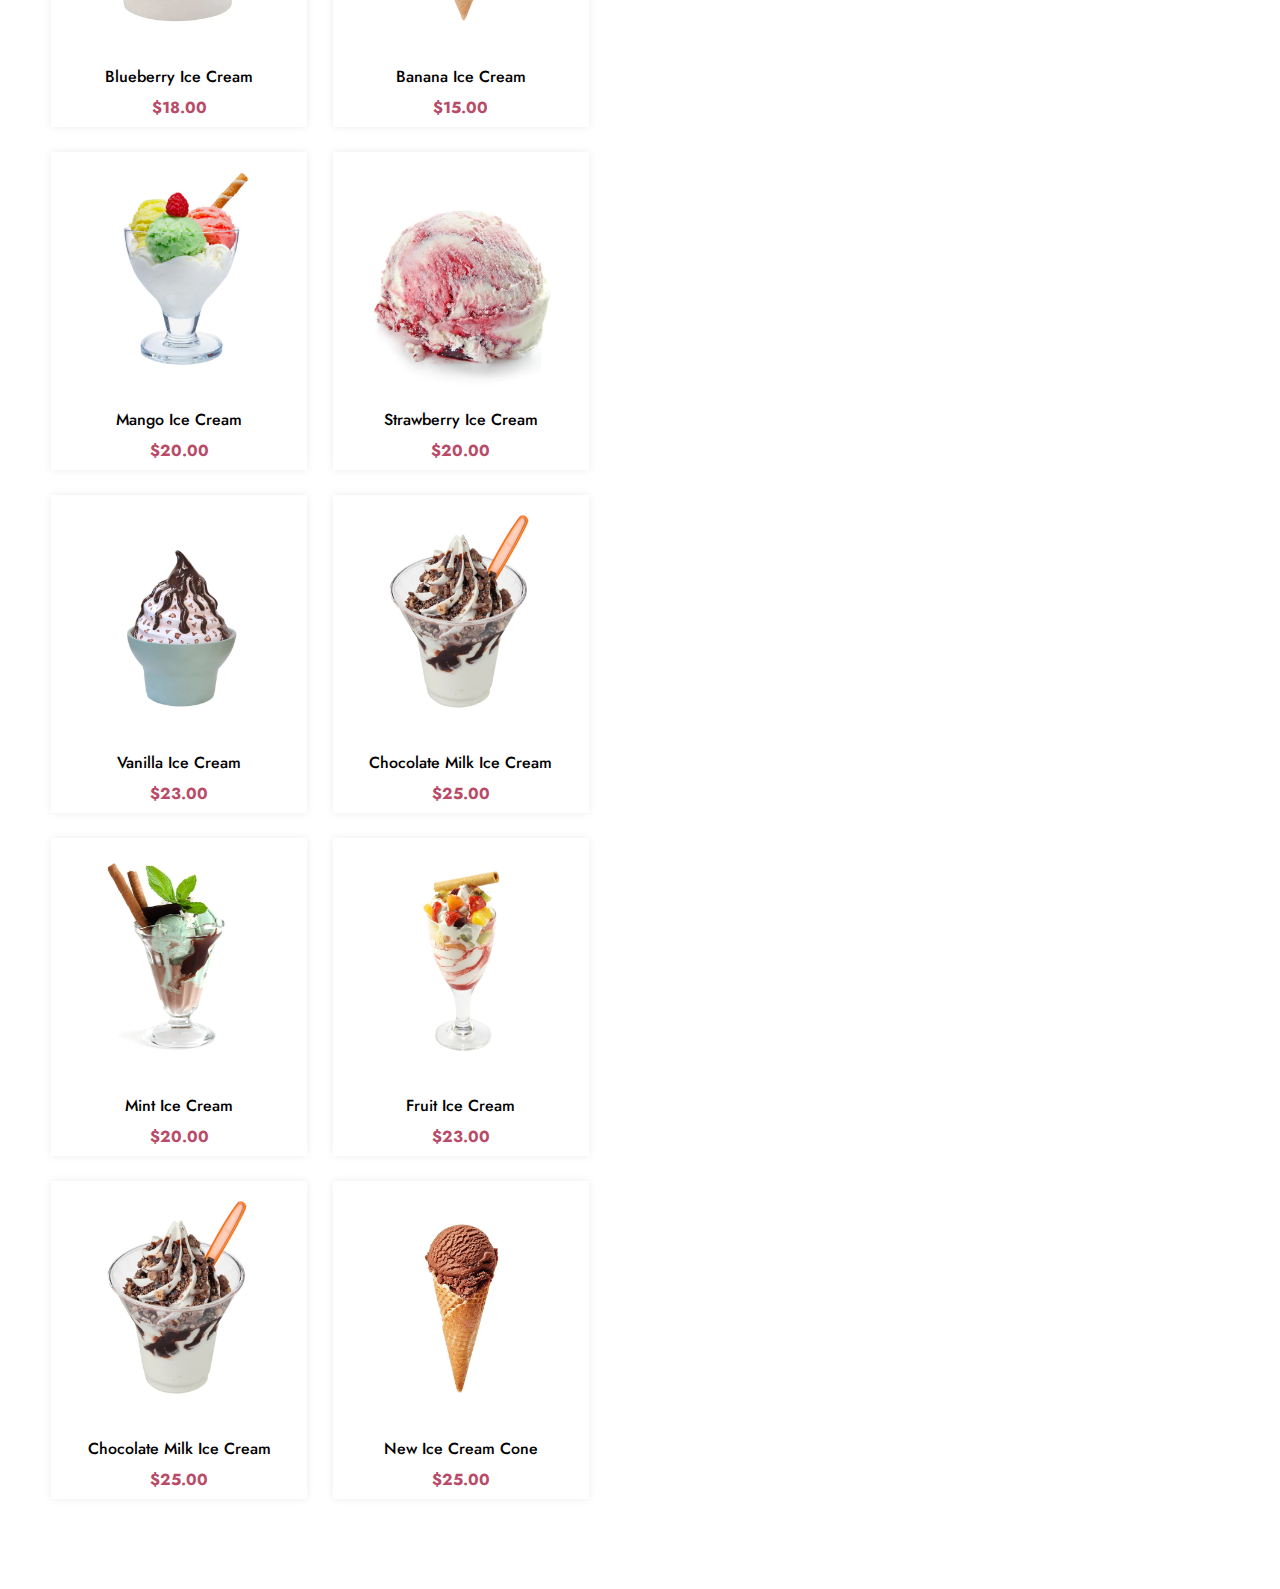
<file: order.html>
<!DOCTYPE html>
<html lang="en">
<head>
    <meta charset="UTF-8">
    <meta name="viewport" content="width=device-width, initial-scale=1.0">
    <title>Order</title>

    <link rel="stylesheet" href="./css/order.css">

    <link rel="preconnect" href="https://fonts.googleapis.com">
    <link rel="preconnect" href="https://fonts.gstatic.com" crossorigin>
    <link href="https://fonts.googleapis.com/css2?family=Jost:ital,wght@0,100..900;1,100..900&display=swap" rel="stylesheet">
    <link rel="icon" type="image/png" sizes="16x16" href="./images/favicon-16x16.png">
    <link rel="stylesheet" href="https://cdnjs.cloudflare.com/ajax/libs/font-awesome/6.5.1/css/all.min.css">
</head>
<body>
    <header class="header">
        <div class="logo">
            <a href="index.html">
                <img src="./images/logo.png" alt="logo">
            </a>
        </div>
        <nav class="nav-bar">
            <ul>
                <li class="nav-item"><a href="index.html">HOME</a></li>
                <li class="nav-item"><a href="order.html">ORDER</a></li>
                <li class="nav-item"><a href="register.html">REGISTER</a></li>
                <li class="nav-item"><a href="#">BLOGS</a></li>
                <li class="nav-item"><a href="features.html">FEATURES</a></li>
            </ul>
        </nav>
        <div class="icon-container">
            <div class="iconsearch-ctr">
                <div class="search-box">
                    <label for="search-input">
                        <input type="text" id="search-input" placeholder=" Search here..">
                        <span>Start searching</span>
                    </label>
                    <div class="icon">
                        <img src="./images/search-icon.png" alt="search-icon-small">
                    </div>
                </div>
                <img class="search" src="./images/search-icon.png" alt="search-icon-main">
            </div>
            <a href="#"><img src="./images/user-icon.png" alt="user"></a>
            <a href="#"><img src="./images/heart-icon.png" alt="favorite"></a>
            <div class="icon-cart">
                <img src="./images/bag-icon.png" alt="bag">
            </a>
        </div>
    </header>
    <div class="cart">
        <div class="cart-head-text">
            <p>Check Out</p>
        </div>
        <div class="list-cart">

            <div class="cart-item">
                <img src="./images/1.png" alt="cart-img">
                <div class="item-content">
                    <div class="cart-item-name">Banana Ice Cream</div>
                    <div class="cart-item-quantity">
                        QTY:
                        <span class="value">1</span>
                    </div>
                    <div class="cart-item-price">$15.00</div>
                </div>
                <div class="quantity">
                    <button>-</button>
                    <button>+</button>
                </div>
            </div>

        </div>
        <div class="total-price-container">
            <div class="sub-total">
                <p>Subtotal</p>
                <div class="subtotal-price" id="sub-total">
                    $40.00
                </div>
            </div>
            <div class="shipping">
                <p>Shipping</p>
                <div class="shipping-address">
                    <label for="shipping-address-box" class="hidden">Shipping Address</label>
                    <input type="text" id="shipping-address-box" >
                </div>
            </div>
            <div class="total">
                <p>Total</p>
                <div class="total-price">
                    $40.00
                </div>
            </div>
        </div>
    </div>
    <form id="form" target="_blank" method="post" action="http://mercury.swin.edu.au/it000000/cos10005/regtest.php">
		<fieldset>
			<legend>Fill in the necessary information</legend>
            <div class="contact-input">
				<label for="email" class="heading-text"><span class="fa-solid fa-address-book"></span>Contact</label>
				<input id="email" type="email" name="contact" placeholder="Email or phone number" />
			</div>
			<div class="radio-input delivery">
                <p class="heading-text"><span class="fa-solid fa-truck"></span>Delivery</p>
				<div class="order-container">
                    <p class="take-order">How will you take your order?</p>
                    <div class="delivery-radio">
                        <div class="radio-container">
                            <input type="radio" onclick="radioCheck1();" name="take-order" id="delivery" value="delivery" />
                            <label for="delivery" class="radio-box">
                                Delivery
                            </label>
                            <input type="radio" onclick="radioCheck1();" name="take-order" id="pickup" value="pickup" />
                            <label for="pickup" class="radio-box">
                              Pick-up
                            </label>
                        </div>
                        <div id="radio-active-1">
                            <div class="text-input">
                                <label for="deliveryAdd">Delivery address</label>
                                <input id="deliveryAdd" type="text" name="delivery-address" />
                            </div>
                            <div class="billing-address">
                                <label for="same-checkbox" class="hidden">Same as delivery address</label>
                                <input id="same-checkbox" type="checkbox" name="same-as-delivery" value="yes"
                                    onclick="copy(event)" />
                                <p>Billing address same as delivery address</p>
                            </div>
                            <div class="text-input">
                                <label for="billingAdd">Billing address</label>
                                <input id="billingAdd" type="text" name="billing-address" />
                            </div>
                        </div>
                    </div>
                </div>
			</div>
			<div class="radio-input payment">
				<p class="heading-text"><span class="fa-solid fa-credit-card"></span>Payment method</p>
				<div class="pay-radio">
                    <p class="take-order">How will you pay?</p>
                    <div class="radio-container">
                        <input type="radio" onclick="radioCheck2();" name="pay" id="payPickup" value="on_pick-up"/>
                        <label for="payPickup" class="radio-box">
                            On pick-up
                        </label>
                        <input type="radio" onclick="radioCheck2();" name="pay" id="payOnline" value="online"/>
                        <label for="payOnline" class="radio-box">
                            Online
                        </label>
                    </div>
                    <div id="radio-active-2">
                        <div class="radio-card">
                            <label>Choose one of the following types:</label>
                            <input type="radio" id="visa" name="card_type" value="Visa" />
                            <label for="visa">Visa</label>
                            <input type="radio" id="master" name="card_type" value="Mastercard" />
                            <label for="master">Mastercard</label>
                            <input type="radio" id="american" name="card_type" value="American_Express" />
                            <label for="american">American Express</label>
                        </div>
                        <div class="creditcard-box">
                            <label for="creditNumber">Enter credit card number</label>
                            <input id="creditNumber" type="number" name="credit-number" />
                        </div>
                    </div>
                </div>
			</div>
            .
		</fieldset>
		<div class="button-input">
			<input type="reset" value="Reset" />
			<input type="submit" value="Submit" />
		</div>
	</form>
    <section class="best-seller">
        <h1 class="section-title">BEST SELLER</h1>
        <p class="title-small">Best Seller Product This Week!</p>
        <div class="seller-content">
            <div class="content-item">
                <img src="./images/1.png" alt="peach-flavored">
                <p class="item-name">Peach Flavored Ice Cream</p>
                <div class="item-price">$30.00</div>
                <div class="item-icons">
                    <div class="icon-slide" onclick="">
                        <svg width="27" height="27" viewBox="0 0 24 24" fill="currentColor" xmlns="http://www.w3.org/2000/svg">
                            <path fill-rule="evenodd" clip-rule="evenodd" d="M5.41442 6H3.75V4.5H6.58558L7.33558 7.5H18.935L17.2321 15.1627L16.5 15.75H8.25L7.51786 15.1627L6.02 8.42233L5.41442 6ZM7.68496 9L8.85163 14.25H15.8984L17.065 9H7.68496ZM10.5 18C10.5 18.8284 9.82843 19.5 9 19.5C8.17157 19.5 7.5 18.8284 7.5 18C7.5 17.1716 8.17157 16.5 9 16.5C9.82843 16.5 10.5 17.1716 10.5 18ZM15 19.5C15.8284 19.5 16.5 18.8284 16.5 18C16.5 17.1716 15.8284 16.5 15 16.5C14.1716 16.5 13.5 17.1716 13.5 18C13.5 18.8284 14.1716 19.5 15 19.5Z" fill="#080341"/>
                        </svg>
                    </div>
                    <div class="icon-slide">
                        <svg width="27" height="27" viewBox="0 0 24 24" fill="currentColor" xmlns="http://www.w3.org/2000/svg">
                            <path fill-rule="evenodd" clip-rule="evenodd" d="M11.993 5.09691C11.0387 4.25883 9.78328 3.75 8.40796 3.75C5.42122 3.75 3 6.1497 3 9.10988C3 10.473 3.50639 11.7242 4.35199 12.67L12 20.25L19.4216 12.8944L19.641 12.6631C20.4866 11.7172 21 10.473 21 9.10988C21 6.1497 18.5788 3.75 15.592 3.75C14.2167 3.75 12.9613 4.25883 12.007 5.09692L12 5.08998L11.993 5.09691ZM12 7.09938L12.0549 7.14755L12.9079 6.30208L12.9968 6.22399C13.6868 5.61806 14.5932 5.25 15.592 5.25C17.763 5.25 19.5 6.99073 19.5 9.10988C19.5 10.0813 19.1385 10.9674 18.5363 11.6481L18.3492 11.8453L12 18.1381L5.44274 11.6391C4.85393 10.9658 4.5 10.0809 4.5 9.10988C4.5 6.99073 6.23699 5.25 8.40796 5.25C9.40675 5.25 10.3132 5.61806 11.0032 6.22398L11.0921 6.30203L11.9452 7.14752L12 7.09938Z" fill="#080341"/>
                        </svg>
                    </div>
                    <div class="icon-slide">
                        <svg width="27" height="27" viewBox="0 0 24 24" fill="currentColor" xmlns="http://www.w3.org/2000/svg">
                            <path fill-rule="evenodd" clip-rule="evenodd" d="M15 10.5C15 12.9853 12.9853 15 10.5 15C8.01472 15 6 12.9853 6 10.5C6 8.01472 8.01472 6 10.5 6C12.9853 6 15 8.01472 15 10.5ZM14.1793 15.2399C13.1632 16.0297 11.8865 16.5 10.5 16.5C7.18629 16.5 4.5 13.8137 4.5 10.5C4.5 7.18629 7.18629 4.5 10.5 4.5C13.8137 4.5 16.5 7.18629 16.5 10.5C16.5 11.8865 16.0297 13.1632 15.2399 14.1792L20.0304 18.9697L18.9697 20.0303L14.1793 15.2399Z" fill="#080341"/>
                        </svg>
                    </div>
                </div>
            </div>
        </div>
    </section> 
<script src="./js/order.js"></script>
</body>
</html>
</file>
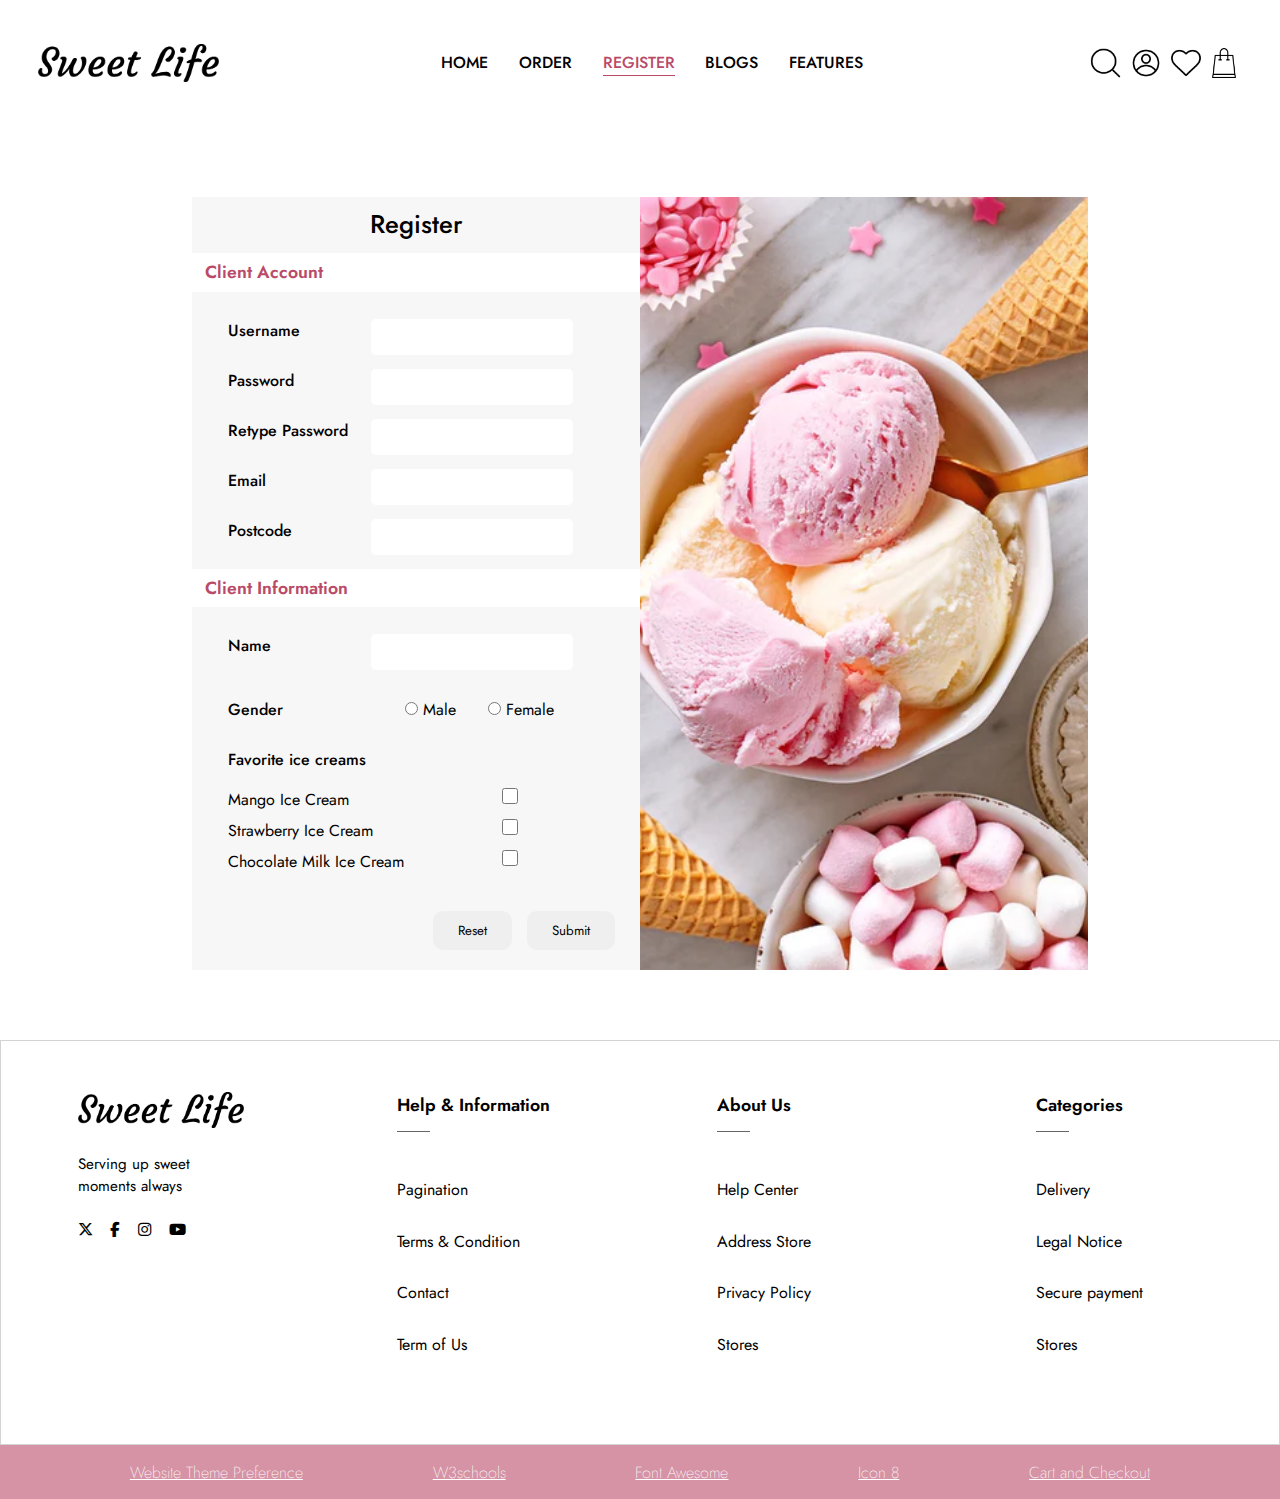
<file: register.html>
<!DOCTYPE html>
<html lang="en">
<head>
    <meta charset="UTF-8">
    <meta name="viewport" content="width=device-width, initial-scale=1.0">
    <title>Register</title>

    <link rel="stylesheet" href="./css/register.css">

    <link rel="preconnect" href="https://fonts.googleapis.com">
    <link rel="preconnect" href="https://fonts.gstatic.com" crossorigin>
    <link href="https://fonts.googleapis.com/css2?family=Jost:ital,wght@0,100..900;1,100..900&display=swap" rel="stylesheet">
    <link rel="icon" type="image/png" sizes="16x16" href="./images/favicon-16x16.png">
    <link rel="stylesheet" href="https://cdnjs.cloudflare.com/ajax/libs/font-awesome/6.5.1/css/all.min.css">
</head>
<body>
    <header class="header">
        <div class="logo">
            <a href="index.html">
                <img src="./images/logo.png" alt="logo">
            </a>
        </div>
        <nav class="nav-bar">
            <ul>
                <li class="nav-item"><a href="index.html">HOME</a></li>
                <li class="nav-item"><a href="order.html">ORDER</a></li>
                <li class="nav-item"><a href="register.html">REGISTER</a></li>
                <li class="nav-item"><a href="#">BLOGS</a></li>
                <li class="nav-item"><a href="features.html">FEATURES</a></li>
            </ul>
        </nav>
        <div class="icon-container">
            <div class="iconsearch-ctr">
                <div class="search-box">
                    <label for="search-input">
                        <input type="text" id="search-input" placeholder=" Search here..">
                        <span>Start searching</span>
                    </label>
                    <div class="icon">
                        <img src="./images/search-icon.png" alt="search-icon-small">
                    </div>
                </div>
                <img class="search" src="./images/search-icon.png" alt="search-icon-main">
            </div>
            <a href="#"><img src="./images/user-icon.png" alt="user"></a>
            <a href="#"><img src="./images/heart-icon.png" alt="favorite"></a>
            <div class="icon-cart">
                <img src="./images/bag-icon.png" alt="bag">
            </a>
        </div>
    </header>
	<section class="register">
        <div class="register-container">
            <form id="form" method="post" action="http://mercury.swin.edu.au/it000000/cos10005/regtest.php">
                <div class="heading-text">Register</div>
                <fieldset>
                    <legend>Client Account</legend>
                    <div class="text-input">
                        <label for="username">Username</label>
                        <input id="username" type="text" name="username" />
                    </div>
                    <div class="text-input">
                        <label for="pass1">Password</label>
                        <input id="pass1" type="password" name="pass1" />
                    </div>
                    <div class="text-input">
                        <label for="pass2">Retype Password</label>
                        <input id="pass2" type="password" name="pass2" />
                    </div>
                    <div class="text-input">
                        <label for="email">Email</label>
                        <input type="email" id="email" name="email">
                    </div>
                    <div class="text-input">
                        <label for="postcode">Postcode</label>
                        <input id="postcode" type="number" name="postcode" />
                    </div>
                </fieldset>
                <fieldset>
                    <legend>Client Information</legend>
                    <div class="text-input">
                        <label for="name">Name</label>
                        <input id="name" type="text" name="name" />
                    </div>
                    <div class="radio-input gender">
                        <label>Gender</label>
                        <div class="gender-radio">
                            <div class="male">
                                <input id="male" type="radio" name="gender" value="M" />
                                <label for="male">Male</label>
                            </div>
                            <div class="female">
                                <input id="female" type="radio" name="gender" value="F" />
                                <label for="female">Female</label>
                            </div>
                        </div>
                    </div>
                    <div class="radio-input">
                        <label>Favorite ice creams</label>
                        <div class="ice-cream">
                            <label for="ic1">Mango Ice Cream</label>
                            <input type="checkbox" id="ic1" value="Mango Ice Cream" name="ic1" />
                            <label for="ic2">Strawberry Ice Cream</label>
                            <input type="checkbox" id="ic2" value="Strawberry Ice Cream" name="ic2" />
                            <label for="ic3">Chocolate Milk Ice Cream</label>
                            <input type="checkbox" id="ic3" value="Chocolate Milk Ice Cream" name="ic3" />  
                        </div>
                    </div>
                </fieldset>
                <div class="button-input">
                    <input type="reset" value="Reset" />
                    <input type="submit" value="Submit" />
                </div>
            </form>
            <img class="img-right" src="./images/blog-img-1.png" alt="">
        </div>
    </section>
    <footer class="footer">
        <div class="logo-col">
            <img src="./images/logo.png" alt="logo-footer">
            <p>Serving up sweet moments always</p>
            <div class="icon-row">
                <span class="fa-brands fa-x-twitter"></span>
                <span class="fa-brands fa-facebook-f"></span>
                <span class="fa-brands fa-instagram"></span>
                <span class="fa-brands fa-youtube"></span>
            </div>
        </div>
        <div class="footer-col">
            <p>Help & Information</p>
            <ul>
                <li>Pagination</li>
                <li>Terms & Condition</li>
                <li>Contact</li>
                <li>Term of Us</li>
            </ul>
        </div>
        <div class="footer-col">
            <p>About Us</p>
            <ul>
                <li>Help Center</li>
                <li>Address Store</li>
                <li>Privacy Policy</li>
                <li>Stores</li>
            </ul>
        </div>
        <div class="footer-col">
            <p>Categories</p>
            <ul>
                <li>Delivery</li>
                <li>Legal Notice</li>
                <li>Secure payment</li>
                <li>Stores</li>
            </ul>
        </div>
    </footer>
    <section class="ref">
        <a href="https://iceam-store-demo.myshopify.com/">Website Theme Preference</a>
        <a href="https://www.w3schools.com/">W3schools</a>
        <a href="https://fontawesome.com/icons">Font Awesome</a>
        <a href="https://icons8.com/icons/set/icon">Icon 8</a>
        <a href="https://www.youtube.com/watch?v=2SbhlPiC5SY">Cart and Checkout</a>
    </section>
</body>
<script src="./js/register.js"></script>
</html>
</file>
<file: css/index.css>
* {
    margin: 0;
    padding: 0;
    box-sizing: border-box;
    font-family: "Jost", sans-serif;
}
html, body {
    max-width: 100%;
    overflow-x: hidden;
    /* position: relative; */
}
ul li{
    list-style: none;
}
a {
    color: inherit;
    text-decoration: none;
}





/* HEADER */

.header {
    width: 100vw;
    height: 14vh;
    display: flex;
    flex-direction: row;
    justify-content: space-between;
    background-color: white;
    padding: 0 3vw;
    position: relative;
    z-index: 800;
    transition: all 0.5s ease;
}
.sticky {
    position: fixed;
    top: 0;
    box-shadow: 0 0 10px 1px lightgrey;
    transition: all 0.5s ease;
}
.logo{
    height: 100%;
    width: 15%;
}
.logo img{
    width: 100%;
    height: 100%;
    object-fit: contain;
}
.nav-bar ul{
    width: 100%;
    height: 100%;
    display: flex;
    align-items: center;
    flex-direction: row;
}
.nav-bar ul li{
    font-weight: 500;
    position: relative;
    transition: 0.4s ease;
    line-height: 1.6em;
    margin: 0 1.2vw;
}
.nav-bar ul li:first-child{
    color: rgb(185, 75, 105);
}
.nav-bar ul li::before{
    content: "";
    position: absolute;
    bottom: 0;
    left: 0;
    background-color: rgb(185, 75, 105);
    width: 0;
    height: 1px;
    transition: 0.4s ease;
}
.nav-bar ul li:first-child::before{
    width: 100%;
}
.nav-bar ul li:hover{
    color: rgb(185, 75, 105);
}
.nav-bar ul li:hover::before{
    width: 100%;
}
.icon-container {
    display: flex;
    align-items: center;
    justify-content: space-around;
    width: 13%;
}
.icon-container a img{
    height: 100%;
}
.icon-container a {
    height: 32%;
}
.iconsearch-ctr {
    height: 32%;
    aspect-ratio: 1 / 1;
    display: flex;
    justify-content: center;
    border-radius: 5px;
}
.iconsearch-ctr:hover .search-box{
    transform: translateY(0vh);
}
.search-box{
    position: absolute;
    width: 100vw;
    height: 40vh;
    left: 0;
    top: 0;
    display: flex;
    justify-content: center;
    align-items: center;
    transition: 0.45s ease-in-out;
    transform: translateY(-100vh);
    /* background-color: red; */
    background-color: rgba(242, 116, 116, 0.2);
}
.search-box label{
    width: 60%;
    height: 20%;
}
label input {
    width: 100%;
    height: 100%;
    outline: none;
    border: none;
    padding-left: 2%;
    font-size: 17px;
}
label span{
    display: none;
}
.icon {
    height: 20%;
    background-color: white;
    display: flex;
    justify-content: center;
}
.icon img{
    width: 45%;
    aspect-ratio: 1 / 1;
    object-fit: contain;
    cursor: pointer;
}
.icon-cart{
    position: relative;
    height: 32%;
    cursor: pointer;
}
.icon-cart img{
    width: 100%;
    height: 100%;
}










/* CART */
.cart{
    position:fixed;
    height: 100vh;
    right: -100%;
    top: 0;
    width: 25vw;
    background-color: #F7F7F7;
    z-index: 900;
    display: flex;
    flex-direction: column;
    transition: 0.8s ease
}
.cart-head-text {
    height: 6%;
    display: grid;
    grid-template-columns: 6fr 1fr;
    text-align: center;
}
.cart-head-text p{
    font-weight: 500;
    font-size: 1.2em;
    line-height: 6vh;
    border-style: solid;
    border-width: 0 1px 1px 0;
    border-color: lightgrey;
}
.total-quantity{
    /* background-color: red; */
    text-align: center;
    line-height: 6vh;
    font-weight: 500;
    font-size: 1.1em;
    border-style: solid;
    border-width: 0 0 1px 0;
    border-color: lightgrey;
}
.list-cart{
    display: flex;
    overflow-y: scroll;
    flex-direction: column;
    align-items: center;
    scrollbar-width: none;
}
.newCart{
    display: flex;
    overflow-y: scroll;
    flex-direction: column;
    align-items: center;
    scrollbar-width: none;
}
.cart-item{
    display: grid;
    grid-template-columns: 25% 1fr 18%;
    align-items: center;
    width: 90%;
    padding: 2vh 0;
    gap: 10px;
    border-width: 0 0 1px 0;
    border-color: lightgrey;
    border-style: solid;
}
.cart-item img{
    width: 100%;
    height:90%;
    object-fit: cover;
}
.value{
    color: rgb(185, 75, 105);
}
.item-content{
    height: 90%;
    display: flex;
    flex-direction: column;
    justify-content: space-between;
}
.quantity{
    text-align: center;
    height: 90%;
    display: flex;
    justify-content: center;
    align-items: center;
}
.quantity button {
    width: 100%;
    aspect-ratio: 1 / 1;
    border: none;
    margin: 0 3px;
    font-size: 1em;
    background-color: white;
}
.total {
    width: 100%;
    height: 7%;
    padding: 0 4%;
    display: flex;
    justify-content: space-between;
    align-items: center;
    position: absolute;
    background-color: white;
    bottom: 9vh;
}
.total p{
    font-size: 1.1em;
    font-weight: 500;
}
.total-price{
    font-size: 1.1em;
    font-weight: 600;
    color: rgb(185, 75, 105);
}
.buttons {
    height: 9vh;
    width: 100%;
    position: absolute;
    bottom: 0;
    display: grid;
    grid-template-columns: 1fr 1fr;
}
.close, .check-out {
    transition: 0.3s ease;
    cursor: pointer;
    letter-spacing: 2px;
    font-size: 0.8em;
    font-weight: 600;
}
.close{
    display: flex;
    justify-content: center;
    align-items: center;
    color: white;
    background-color: rgb(50, 50, 50);
}
.check-out{
    display: flex;
    justify-content: center;
    align-items: center;
    background-color: black;
    color: white;
}
.close:hover{
    background-color: #FF91AF;
}
.check-out:hover{
    background-color: #FF91AF;
}








/* HERO SECTION */

.hero {
    height: 86vh;   
    width: 100vw;
    background-color: grey;
    background-image: url(../images/hero-bg.jpg);
    background-position: center;
    background-repeat: no-repeat;
    background-size: cover;
    display: flex;
    flex-direction: column;
    justify-content: center;
    align-items: center;
}
.hero h1{
    font-size: 5em;
    text-align: center;
    font-weight: 600;
    line-height: 1.2em;
}
.hero a {
    height: 8%;
    width: 12%;
    display: flex;
    outline: 1px solid black;
    justify-content: center;
    align-items: center;
    font-weight: 500;
    transition: 0.3s ease;
}
.hero a:hover {
    background-color: black;
    color: white;
}
.hero p{
    font-size: 1.5em;
    margin: 1.5vh 0 4vh 0;
}








/* ABOUT US  */
.about-us, .history{
    height: 80vh;
    width: 100%;
    display: flex;
    padding: 0 9vw;
    align-items: center;
    justify-content: center;
    position: relative;
}
.img-animated{
    position: absolute;
    left: -20%;
    bottom: -26%;
    opacity: 0.1;
    width: 20vw;
    transform: rotate(20deg);
    transition: 1s ease;
}
.img-animated.active{
    left: -8%;
}
.about-content{
    height: 80%;
    display: flex;
    flex-direction: column;
    justify-content: center;
    padding-right: 4%;
}
.introduction, .mission{
    color: rgb(80,80,80);
    margin: 2% 0;
    line-height: 1.8em;
}
.about-tagline span, .history span{
    font-weight: 400;
    font-size: 0.9em;
    color: rgb(78, 78, 78);
}
.about-tagline, .history-tagline{
    display: flex;
    align-items: center;
    margin: 2% 0 4%;
}
.line{
    width: 7%;
    height: 2px;
    margin-right: 2.3%;
    background-color: #FF91AF;
}
.about-content h1, .history-content h1{
    font-size: 2.5em;
    font-weight: 500;
}
.img-right{
    height: 80%;
    transition: 0.4s ease;
}
.img-right:hover{
    transform: scale(0.95);
}







/* HISTORY */
.history-content{
    height: 80%;
    width: 50%;
    display: flex;
    flex-direction: column;
    justify-content: center;
    padding-left: 4%;
}
.img-animated2{
    position: absolute;
    right: -20%;
    top: 0;
    opacity: 0.1;
    width: 20vw;
    transform: rotate(-16deg);
    transition: 1s ease;
}
.img-animated2.active{
    right: -6%;
}
.img-right2{
    width: 50%;
    transition: 0.4s ease;
}
.img-right2:hover{
    transform: scale(0.95);
}
.img-right, .img-right2{
    border-radius: 5px;
}










/* VISIT SECTION */

.visit{
    height: 80vh;
    width: 100%;
    display: flex;
    flex-direction: column;
    justify-content:center;
    align-items: center;
    opacity: 0;
    transition: 0.8s ease;
}
.visit.active{
    opacity: 1;
}

.section-title{
    font-size:1.5em;
    font-weight: 500;
    margin-top: 5vh;
    position: relative;
    line-height: 2.1em;
}
.section-title::before{
    content: "";
    position: absolute;
    bottom: 0;
    width: 50%;
    height: 2px;
    transform: translateX(50%);
    background-color: #FF91AF;
}
.visit-content{
    flex: 1;
    display: flex;
    overflow: hidden;
}
.visit-item{
    width: 20vw;
    display: flex;
    flex-direction: column;
    justify-content: center;
    align-items: center;
    margin: 0 3vw;
    transform: translateX(65vw);
    animation: slideIce 18s linear infinite;
}
.ice-img{
    width: 100%;
    /* height: 100%; */
    display: flex;
    aspect-ratio: 1 / 1;
    border-radius: 50%;
    overflow: hidden;
    border: 8px solid rgba(242, 116, 116, 0.3);
    transition: 0.5s ease;
    cursor: pointer;
}
.ice-img:hover{
    border-color: #FF91AF;
}
.ice-img:hover img{
    transform: scale(1.08);
}
.ice-img img{
    width: 100%;
    height: 100%;
    object-fit: cover;
    border-radius: 50%;
    transition: 0.5s ease;
}
.visit-item p{
    font-size: 1.2em;
    font-weight: 600;
    margin-top: 2.5vh;
}





/* BEST SELLER SECTION */

.best-seller {
    width: 100%;
    display: flex;
    flex-direction: column;
    justify-content: center;
    align-items: center;
    opacity: 0;
    transition: 0.8s ease;
    padding-bottom: 10vh;
}
.best-seller.active{
    opacity: 1;
}
.seller-content{
    display: grid;
    grid-template-columns: repeat(4, 1fr);
    gap: 2vw;
    padding: 0 4vw;
}
.title-small{
    font-weight: 400;
    color: rgb(78, 78, 78);
    font-size: 1.1em;
    margin: 2.5vh 0 8vh 0;
}
.content-item{
    display: flex;
    flex-direction: column;
    align-items: center;
    box-shadow: 0 0 8px 0.01em #ECECEC;
    position: relative;
    cursor: pointer;
}
.content-item img{
    width: 100%;
}
.item-name{
    font-weight: 500;
}
.item-price{
    font-weight: 700;
    color: rgb(185, 75, 105);
    margin: 3% 0;
}
.item-icons{
    position: absolute;
    width: 100%;
    left: 0;
    bottom: 20%;
    height: 12%;
    display: flex;
    opacity: 0;
    justify-content:center;
    transition: 0.45s ease;
}
.icon-slide{
    height: 100%;
    aspect-ratio: 1 / 1;
    margin: 0 3%;
    display: flex;
    justify-content: center;
    align-items: center;
    border-radius: 50%;
    background-color: white;
    box-shadow: 0 0 10px 1px lightgrey;
    transition: 0.3s ease;
    cursor: pointer;
}
.icon-slide:hover{
    background-color: #FF91AF;
}
.icon-slide:hover path{
    fill: white;
}
.icon-slide path{
    fill: black;
    transition: 0.3s ease;
}
.content-item:hover .item-icons{
    bottom: 25%;
    opacity: 1;
}








/* NEW ARRIVALS */
.new-arrivals{
    width: 100%;
    display: flex;
    flex-direction: column;
    justify-content: center;
    align-items: center;
    opacity: 0;
    transition: 0.8s ease;
    padding-bottom: 10vh;
}
.new-arrivals.active {
    opacity: 1;
}







/* BLOGS */
.blogs{
    width: 100%;
    display: flex;
    flex-direction: column;
    justify-content: center;
    align-items: center;
    opacity: 0;
    transition: 0.8s ease;
    padding-bottom: 5vh;
}
.blogs.active{
    opacity: 1;
}
.blogs-content{
    display: grid;
    grid-template-columns: repeat(3, 1fr);
    gap: 2vw;
    padding: 7vh 4vw;
}
.blog-item{
    display: flex;
    flex-direction: column;
    align-items: center;
    position: relative;
    text-align: center;
    box-shadow: 0 0 8px 0.01em #ECECEC;
    overflow: hidden;
}
.blog-item:hover .date{
    transform: translateY(0%);
}
.date{
    position: absolute;
    background-color: white;
    box-shadow: 0 0 8px 0.01em #ECECEC;
    width: 32%;
    height: 15%;
    left: 0;
    transform: translateY(-100%);
    display: flex;
    justify-content: center;
    padding: 0;
    align-items: center;
    text-align: center;
    font-size: 0.9em;
    transition: 0.4s ease;
}
.date span{
    font-weight:500;
}

.blog-item h2, .blog-item p{
    margin: 4% 0;
}
.blog-title{
    font-size:1.4em;
    font-weight: 500;
    margin-top: 5vh;
    position: relative;
    line-height: 2.1em;
    transition: 0.3s ease;
    cursor: pointer;
}
.blog-title:hover{
    color: #FF91AF;
}
.blog-title::before{
    content: "";
    position: absolute;
    bottom: 0;
    width: 20%;
    height: 1px;
    left: 50%;
    transform: translateX(-50%);
    background-color: #FF91AF;
}
.blog-item p{
    color: rgb(78, 78, 78);
    opacity: 1;
}
.blog-img{
    width: 100%;
    height: 36vh;
    background-color: red;
}
.blog-img img{
    width: 100%;
    height: 100%;
    object-fit: cover;
}










/* INSTAGRAM */

.instagram{
    width: 100%;
    display: flex;
    flex-direction: column;
    justify-content: center;
    align-items: center;
    opacity: 0;
    transition: 0.8s ease;
    padding-bottom: 6vh;
}
.instagram.active{
    opacity: 1;
}
.insta-content{
    display: grid;
    grid-template-columns: repeat(5, 1fr);
    gap: 0.9vw;
    padding: 7vh 2vw;
}
.insta-img{
    width: 100%;
    position: relative;
}
.insta-img img{
    width: 100%;
    height: 100%;
    object-fit: cover;
}
.insta-img:hover .img-wrap{
    opacity: 0.6;
}
.img-wrap{
    position: absolute;
    width: 100%;
    height: 100%;
    left: 0;
    background-color: black;
    opacity: 0;
    display: flex;
    justify-content: center;
    align-items: center;
    transition: 0.3s ease;
}

.img-wrap span{
    font-size: 4em;
    color: white;
    /* background-color: white; */
    transition: 0.3s ease;
    cursor: pointer;
}
.img-wrap span:hover{
    color: #FF91AF;
}
.insta-img img{
    width: 100%;
}







/* FOOTER */
.footer{
    width: 100%;
    height: 45vh;
    border: 1px solid lightgrey;
    display: flex;
    flex-direction: row;
    justify-content: space-around;
}
.logo-col{
    width: 15%;
    height: 100%;
    padding: 4% 1% 0 1%;
    display: flex;
    flex-direction: column;
}
.logo-col img{
    width: 100%;
    object-fit: cover;
}
.logo-col p{
    font-weight:400;
    font-size: 0.95em;
    margin: 15% 0;
}
.icon-row{
    width: 65%;
    display: flex;
    justify-content: space-between;
}
.icon-row span{
    font-size: 0.95em;
}
.footer-col{
    width: 15%;
    height: 100%;
    padding: 4% 1% 0 1%;
    display: flex;
    flex-direction: column;
}
.footer-col p{
    font-weight: 600;
    font-size: 1.1em;
    position: relative;
    padding-bottom: 0.8em;
}
.footer-col p::before{
    content: "";
    position: absolute;
    width: 20%;
    height: 1px;
    bottom: 0;
    background-color: black;
    opacity: 0.6;
}
.footer-col ul{
    margin-top: 10%;
    flex: 0.8;
    display: flex;
    flex-direction: column;
    justify-content:space-evenly;
    /* background-color: red; */
}
.ref{
    width: 100vw;
    height: 6vh;
    background-color: rgba(185, 75, 105, 0.6);
    color: white;
    text-align: center;
    display: flex;
    align-items: center;
    justify-content: space-evenly;
}
.ref h2{
    font-weight: 700;
    font-size: 1em;
}
.ref a{
    font-weight: 200;
    text-decoration:underline;
}






@keyframes slideIce {
    from {
        transform: translateX(65vw);
    }
    to {
        transform: translateX(calc(-26vw * 2.5));
    }
}
@keyframes slideBg {
    from {
        left: -17%;
    }
    to {
        left: -7%;
    }   
}
</file>
<file: css/features.css>
* {
    margin: 0;
    padding: 0;
    box-sizing: border-box;
    font-family: "Jost", sans-serif;
}
html, body {
    max-width: 100%;
    overflow-x: hidden;
}
ul li{
    list-style: none;
}
a {
    color: inherit;
    text-decoration: none;
}












/* HEADER */

.header {
    width: 100vw;
    height: 14vh;
    display: flex;
    flex-direction: row;
    justify-content: space-between;
    background-color: white;
    padding: 0 3vw;
    position: fixed;
    z-index: 800;
    transition: all 0.5s ease;
}
.sticky {
    position: fixed;
    top: 0;
    box-shadow: 0 0 10px 1px lightgrey;
    transition: all 0.5s ease;
}
.logo{
    height: 100%;
    width: 15%;
}
.logo img{
    width: 100%;
    height: 100%;
    object-fit: contain;
}
.nav-bar ul{
    width: 100%;
    height: 100%;
    display: flex;
    align-items: center;
    flex-direction: row;
}
.nav-bar ul li{
    font-weight: 500;
    position: relative;
    transition: 0.4s ease;
    line-height: 1.6em;
    margin: 0 1.2vw;
}
.nav-bar ul li:nth-child(5){
    color: rgb(185, 75, 105);
}
.nav-bar ul li::before{
    content: "";
    position: absolute;
    bottom: 0;
    left: 0;
    background-color: rgb(185, 75, 105);
    width: 0;
    height: 1px;
    transition: 0.4s ease;
}
.nav-bar ul li:nth-child(5)::before{
    width: 100%;
}
.nav-bar ul li:hover{
    color: rgb(185, 75, 105);
}
.nav-bar ul li:hover::before{
    width: 100%;
}
.icon-container {
    display: flex;
    align-items: center;
    justify-content: space-around;
    width: 13%;
}
.icon-container a img{
    height: 100%;
}
.icon-container a {
    height: 32%;
}
.iconsearch-ctr {
    height: 32%;
    aspect-ratio: 1 / 1;
    display: flex;
    justify-content: center;
    border-radius: 5px;
}
.iconsearch-ctr:hover .search-box{
    transform: translateY(0vh);
}
.search-box{
    position: absolute;
    width: 100vw;
    height: 40vh;
    left: 0;
    top: 0;
    display: flex;
    justify-content: center;
    align-items: center;
    transition: 0.45s ease-in-out;
    transform: translateY(-100vh);
    background-color: rgba(242, 116, 116, 0.3);
}
.search-box label{
    width: 60%;
    height: 20%;
}
label input {
    width: 100%;
    height: 100%;
    outline: none;
    border: none;
    padding-left: 2%;
    font-size: 17px;
}
label span{
    display: none;
}
.icon {
    height: 20%;
    background-color: white;
    display: flex;
    justify-content: center;
}
.icon img{
    width: 45%;
    aspect-ratio: 1 / 1;
    object-fit: contain;
    cursor: pointer;
}
.icon-cart{
    position: relative;
    height: 32%;
    cursor: pointer;
}
.icon-cart img{
    width: 100%;
    height: 100%;
}






/* THANK YOU */
.features{
    width: 100%;
    height: 86vh;
    /* background-color: red; */
}








/* FOOTER */
.footer{
    width: 100%;
    height: 45vh;
    border: 1px solid lightgrey;
    display: flex;
    flex-direction: row;
    justify-content: space-around;
}
.logo-col{
    width: 15%;
    height: 100%;
    padding: 4% 1% 0 1%;
    display: flex;
    flex-direction: column;
}
.logo-col img{
    width: 100%;
    object-fit: cover;
}
.logo-col p{
    font-weight:400;
    font-size: 0.95em;
    margin: 15% 0;
}
.icon-row{
    width: 65%;
    display: flex;
    justify-content: space-between;
}
.icon-row span{
    font-size: 0.95em;
}
.footer-col{
    width: 15%;
    height: 100%;
    padding: 4% 1% 0 1%;
    display: flex;
    flex-direction: column;
}
.footer-col p{
    font-weight: 600;
    font-size: 1.1em;
    position: relative;
    padding-bottom: 0.8em;
}
.footer-col p::before{
    content: "";
    position: absolute;
    width: 20%;
    height: 1px;
    bottom: 0;
    background-color: black;
    opacity: 0.6;
}
.footer-col ul{
    margin-top: 10%;
    flex: 0.8;
    display: flex;
    flex-direction: column;
    justify-content:space-evenly;
}
.ref{
    width: 100vw;
    height: 6vh;
    background-color: rgba(185, 75, 105, 0.6);
    color: white;
    text-align: center;
    display: flex;
    align-items: center;
    justify-content: space-evenly;
}
.ref h2{
    font-weight: 700;
    font-size: 1em;
}
.ref a{
    font-weight: 200;
    text-decoration:underline;
}
</file>
<file: css/order.css>
* {
    margin: 0;
    padding: 0;
    box-sizing: border-box;
    font-family: "Jost", sans-serif;
}
html, body {
    max-width: 100%;
    overflow-x: hidden;
    /* position: relative; */
}
ul li{
    list-style: none;
}
a {
    color: inherit;
    text-decoration: none;
}





/* HEADER */

.header {
    width: 100vw;
    height: 14vh;
    display: flex;
    flex-direction: row;
    justify-content: space-between;
    background-color: white;
    padding: 0 3vw;
    position: fixed;
    z-index: 800;
    transition: all 0.5s ease;
}
.sticky {
    position: fixed;
    top: 0;
    box-shadow: 0 0 10px 1px lightgrey;
    transition: all 0.5s ease;
}
.logo{
    height: 100%;
    width: 15%;
    /* background-color: red; */
}
.logo img{
    width: 100%;
    height: 100%;
    object-fit: contain;
}
.nav-bar ul{
    width: 100%;
    height: 100%;
    display: flex;
    align-items: center;
    flex-direction: row;
}
.nav-bar ul li{
    font-weight: 500;
    position: relative;
    transition: 0.4s ease;
    line-height: 1.6em;
    margin: 0 1.2vw;
}
.nav-bar ul li:nth-child(2){
    color: rgb(185, 75, 105);
}
.nav-bar ul li::before{
    content: "";
    position: absolute;
    bottom: 0;
    left: 0;
    background-color: rgb(185, 75, 105);
    width: 0;
    height: 1px;
    transition: 0.4s ease;
}
.nav-bar ul li:nth-child(2)::before{
    width: 100%;
}
.nav-bar ul li:hover{
    color: rgb(185, 75, 105);
}
.nav-bar ul li:hover::before{
    width: 100%;
}
.icon-container {
    display: flex;
    align-items: center;
    justify-content: space-around;
    width: 13%;
}
.icon-container a img{
    height: 100%;
}
.icon-container a {
    height: 32%;
}
.iconsearch-ctr {
    height: 32%;
    aspect-ratio: 1 / 1;
    display: flex;
    justify-content: center;
    border-radius: 5px;
}
.iconsearch-ctr:hover .search-box{
    transform: translateY(0vh);
}
.search-box{
    position: absolute;
    width: 100vw;
    height: 40vh;
    left: 0;
    top: 0;
    display: flex;
    justify-content: center;
    align-items: center;
    transition: 0.45s ease-in-out;
    transform: translateY(-100vh);
    background-color: rgba(242, 116, 116, 0.3);
}
.search-box label{
    width: 60%;
    height: 20%;
}
label input {
    width: 100%;
    height: 100%;
    outline: none;
    border: none;
    padding-left: 2%;
    font-size: 17px;
}
label span{
    display: none;
}
.icon {
    height: 20%;
    background-color: white;
    display: flex;
    justify-content: center;
}
.icon img{
    width: 45%;
    aspect-ratio: 1 / 1;
    object-fit: contain;
    cursor: pointer;
}
.icon-cart{
    position: relative;
    height: 32%;
    cursor: pointer;
}
.icon-cart img{
    width: 100%;
    height: 100%;
}








/* CART */
.cart{
    position:fixed;
    height: 86vh;
    right: 0;
    top: 14vh;
    width: 50%;
    background-color: #F7F7F7;
    z-index: 600;
    display: flex;
    flex-direction: column;
    transition: 0.8s ease;
    /* opacity: 0.1; */
}
.cart-head-text {
    height: 7%;
    /* background-color: lightblue; */
    text-align: center;
    position: relative;
}
.cart-head-text p{
    /* background-color: lightpink; */
    font-weight: 500;
    font-size: 1.3em;
    line-height: 7vh;
    height: 100%;
    border-style: solid;
    border-width: 0 1px 1px 0;
    border-color: lightgrey;
}
.total-quantity{
    background-color: red;
    text-align: center;
    line-height: 6vh;
    font-weight: 500;
    font-size: 1.1em;
    border-style: solid;
    border-width: 0 0 1px 1px;
    border-color: lightgrey;
}
.list-cart{
    display: flex;
    overflow-y: scroll;
    flex-direction: column;
    align-items: center;
    scrollbar-width: none;
    /* background-color: red; */
}
.newCart{
    display: flex;
    overflow-y: scroll;
    flex-direction: column;
    align-items: center;
    scrollbar-width: none;
}
.cart-item{
    display: grid;
    grid-template-columns: 12% 1fr 10%;
    align-items: center;
    width: 90%;
    padding: 2vh 0;
    gap: 10px;
    border-width: 0 0 1px 0;
    border-color: lightgrey;
    border-style: solid;
}
.cart-item img{
    width: 100%;
    height:90%;
    object-fit: cover;
}
.value{
    color: rgb(185, 75, 105);
}
.cart-item-name{
    font-weight: 500;
}
.item-content{
    height: 90%;
    display: flex;
    flex-direction: column;
    justify-content: space-between;
    /* background-color: red; */
}
.quantity{
    /* background-color: lightblue; */
    text-align: center;
    height: 90%;
    display: flex;
    justify-content: center;
    align-items: center;
}
.quantity button {
    width: 30%;
    aspect-ratio: 1 / 1;
    border: none;
    margin: 0 3px;
    font-size: 1em;
    background-color: white;
}
.total-price-container{
    display: grid;
    grid-template-rows: 1fr 1fr 1.3fr;
    height: 22vh;
    width: 100%;
    bottom: 0;
    background-color: lightblue;
    position: absolute;
}
.total {
    width: 100%;
    padding: 0 4%;
    display: flex;
    justify-content: space-between;
    align-items: center;
    background-color: white;
}
.sub-total{
    width: 100%;
    padding: 0 4%;
    display: flex;
    box-shadow: 0 0 10px 1px lightgrey;
    justify-content: space-between;
    align-items: center;
    background-color: #F7F7F7;
    box-shadow: 10px 0 5px 1px lightgrey;
}
.shipping{
    width: 100%;
    padding: 0 4%;
    display: flex;
    justify-content: space-between;
    align-items: center;
    background-color: #F7F7F7;
}
.shipping-address{
    color: grey;
    width: 40%;
}
.total p{
    font-size: 1.3em;
    font-weight: 500;
}
.total-price{
    font-size: 1.2em;
    font-weight: 600;
    color: rgb(185, 75, 105);
}
#shipping-address-box{
    border: none;
    outline:none;
    pointer-events: none;
    font-size: 1em;
    color: grey;
    text-align: right;
    width: 100%;
    padding: 0;
    background-color: #F7F7F7;
}
.shipping-address-box:focus{
    border: none;
}















form {
    width: 50%;
    margin-top: 14vh;
    height: 86vh;
    padding: 20px;
}

fieldset {
    border: none;
    display: flex;
    flex-direction: column;
}

input[type="text"],
input[type="number"],
input[type="email"] {
    width: 100%;
    height: 40px;
    border-radius: 5px;
    padding: 0 8px;
    font-size: 1em;
    border: none;
    outline: none;
    
}

input:focus {
    border: 2px solid #FF91AF;
}
.radio-container{
    display: flex;
    flex-direction: row;
}
legend {
    display: none;
}
.contact-input{
    background-color: #F7F7F7;
    padding: 12px;
}
.radio-container {
    display: flex;
    flex-direction: row;
    padding: 12px 0;
    gap: 10px;
}

.radio-container label {
    cursor: pointer;
}
.button-input {
    margin-top: 20px;
    float: right;
}

input[type="reset"],
input[type="submit"] {
    padding: 10px 25px;
    border: none;
    border-radius: 5px;
    cursor: pointer;
    transition: 0.3s ease;
}

input[type="reset"]:hover,
input[type="submit"]:hover {
    background-color: #FF91AF;
    color: white;
}

.radio-input label:first-child{
    font-weight: 500;
}
.take-order{
    font-weight: 500;
}

input::-webkit-outer-spin-button,
input::-webkit-inner-spin-button {
  -webkit-appearance: none;
  margin: 0;
  background-color: black;
}

.heading-text{
    font-size: 1.3em;
    line-height: 2em;
}

.delivery-radio,
.pay-radio{
    display: flex;
    flex-direction: column;
}
.text-input,
.radio-card{
    margin: 10px 0;
}
.radio-input{
    display: flex;
    flex-direction: column;
    background-color: #F7F7F7;
    padding: 15px;
}
.radio-box{
    font-size: 1.1em;
}
.billing-address{
    display: flex;
    flex-direction: row;
    align-items: center;
    gap: 1%;
}
#radio-active-1,
#radio-active-2{
    display: none;
    flex-direction: column;
}
.heading-text span{
    margin-right: 12px;
    color: #FF91AF;
    font-size: 0.8em;
}




.best-seller {
    width: 50%;
    display: flex;
    flex-direction: column;
    justify-content: center;
    align-items: center;
    transition: 0.8s ease;
    padding-bottom: 10vh;
}
.best-seller.active{
    opacity: 1;
}
.seller-content{
    display: grid;
    grid-template-columns: repeat(2, 1fr);
    gap: 2vw;
    padding: 0 4vw;
}
.title-small{
    font-weight: 400;
    color: rgb(78, 78, 78);
    font-size: 1.1em;
    margin: 2.5vh 0 8vh 0;
}
.content-item{
    display: flex;
    flex-direction: column;
    align-items: center;
    box-shadow: 0 0 8px 0.01em #ECECEC;
    position: relative;
    cursor: pointer;
}
.content-item img{
    width: 100%;
}
.item-name{
    font-weight: 500;
}
.item-price{
    font-weight: 700;
    color: rgb(185, 75, 105);
    margin: 3% 0;
}
.item-icons{
    position: absolute;
    width: 100%;
    left: 0;
    bottom: 20%;
    height: 12%;
    display: flex;
    opacity: 0;
    justify-content:center;
    transition: 0.45s ease;
}
.icon-slide{
    height: 100%;
    aspect-ratio: 1 / 1;
    margin: 0 3%;
    display: flex;
    justify-content: center;
    align-items: center;
    border-radius: 50%;
    background-color: white;
    box-shadow: 0 0 10px 1px lightgrey;
    transition: 0.3s ease;
    cursor: pointer;
}
.icon-slide:hover{
    background-color: #FF91AF;
}
.icon-slide:hover path{
    fill: white;
}
.icon-slide path{
    fill: black;
    transition: 0.3s ease;
}
.content-item:hover .item-icons{
    bottom: 25%;
    opacity: 1;
}
.hidden{
    /* font-size: 0.1em; */
    position: absolute;
    visibility: hidden;
}
</file>
<file: css/register.css>
* {
    margin: 0;
    padding: 0;
    box-sizing: border-box;
    font-family: "Jost", sans-serif;
}
html, body {
    max-width: 100%;
    overflow-x: hidden;
    /* position: relative; */
}
ul li{
    list-style: none;
}
a {
    color: inherit;
    text-decoration: none;
}





/* HEADER */

.header {
    width: 100vw;
    height: 14vh;
    display: flex;
    flex-direction: row;
    justify-content: space-between;
    background-color: white;
    padding: 0 3vw;
    position: fixed;
    z-index: 800;
    transition: all 0.5s ease;
}
.sticky {
    position: fixed;
    top: 0;
    box-shadow: 0 0 10px 1px lightgrey;
    transition: all 0.5s ease;
}
.logo{
    height: 100%;
    width: 15%;
    /* background-color: red; */
}
.logo img{
    width: 100%;
    height: 100%;
    object-fit: contain;
}
.nav-bar ul{
    width: 100%;
    height: 100%;
    display: flex;
    align-items: center;
    flex-direction: row;
}
.nav-bar ul li{
    font-weight: 500;
    position: relative;
    transition: 0.4s ease;
    line-height: 1.6em;
    margin: 0 1.2vw;
}
.nav-bar ul li:nth-child(3){
    color:rgb(185, 75, 105);
}
.nav-bar ul li::before{
    content: "";
    position: absolute;
    bottom: 0;
    left: 0;
    background-color:rgb(185, 75, 105);
    width: 0;
    height: 1px;
    transition: 0.4s ease;
}
.nav-bar ul li:nth-child(3)::before{
    width: 100%;
}
.nav-bar ul li:hover{
    color: rgb(185, 75, 105);
}
.nav-bar ul li:hover::before{
    width: 100%;
}
.icon-container {
    /* background-color: lightgrey; */
    display: flex;
    align-items: center;
    justify-content: space-around;
    width: 13%;
}
.icon-container a img{
    height: 100%;
}
.icon-container a {
    height: 32%;
}
.iconsearch-ctr {
    height: 32%;
    aspect-ratio: 1 / 1;
    display: flex;
    justify-content: center;
    border-radius: 5px;
}
.iconsearch-ctr:hover .search-box{
    transform: translateY(0vh);
}
.search-box{
    position: absolute;
    width: 100vw;
    height: 40vh;
    left: 0;
    top: 0;
    display: flex;
    justify-content: center;
    align-items: center;
    transition: 0.45s ease-in-out;
    transform: translateY(-100vh);
    /* background-color: red; */
    background-color: rgba(242, 116, 116, 0.3);
}
.search-box label{
    width: 60%;
    height: 20%;
}
label input {
    width: 100%;
    height: 100%;
    outline: none;
    border: none;
    padding-left: 2%;
    font-size: 17px;
}
label span{
    display: none;
}
.icon {
    height: 20%;
    background-color: white;
    display: flex;
    justify-content: center;
}
.icon img{
    width: 45%;
    aspect-ratio: 1 / 1;
    object-fit: contain;
    cursor: pointer;
}
.icon-cart{
    position: relative;
    height: 32%;
    cursor: pointer;
}
.icon-cart img{
    width: 100%;
    height: 100%;
}
















/* REGISTER FORM */
.register{
    width: 100%;    
    padding: 5vh 0;
    display: flex;
    justify-content: center;
    align-items: center;
    margin-top: 14vh;
}
.register-container{
    width: 70%;
    height: 90%;
    display: flex;
    padding: 2% 0;
}
#form{
    width: 50%;
    background-color: #F7F7F7;
}
.img-right{
    width: 50%;
    object-fit: cover;
}
fieldset{
    outline: none;
    border: none;
    position: relative;
}
.heading-text{
    text-align: center;
    font-size: 1.6em;
    font-weight: 500;
    line-height:2.2em;
    border-color: lightgrey;
}
fieldset legend{
    /* background-color: rgba(255, 145, 175, 0.2); */
    background-color:white;
    display: inline-block;
    width: 100%;
    line-height: 2.2em;
    font-weight: 600;
    font-size: 1.1em;
    padding: 0 3%;
    color: rgb(185, 75, 105);
}
fieldset div{
    margin: 3% 0;
}
fieldset 
    input[type="text"],
    input[type="password"],
    input[type="email"],
    input[type="number"]{
    position: absolute;
    left: 40%;
    width: 45%;
    height:4vh;
    border: none;
    outline: none;
    padding: 0 5px;
    border-radius: 5px;
}
fieldset 
    input[type="text"]:focus,
    input[type="password"]:focus,
    input[type="email"]:focus,
    input[type="number"]:focus{
    border: 1px solid#FF91AF;
}
input[type="checkbox"]{
    margin: 0 2px;
}
.text-input{
    margin: 3vh 0;
}
fieldset label{
    margin: 0 8%;
    font-weight: 500;
}
input::-webkit-outer-spin-button,
input::-webkit-inner-spin-button {
  -webkit-appearance: none;
  margin: 0;
  background-color: black;
}
.gender{
    /* background-color: lightblue; */
    display: flex;
    align-items: center;
}
.gender-radio{
    /* background-color: lightgrey; */
    flex: 1;
    display: flex;
    justify-content:center;
    align-items: center;
}
.gender-radio label{
    margin: 0;
}
.male,
.female{
    margin: 0 5%;
}
.male label,
.female label{
    font-weight: normal;
}
.ice-cream{
    padding: 0 8%;
    display: grid;
    grid-template-columns: 1fr 1fr;
}
.ice-cream input{
    margin: 0 10px;
    /* height: 30px; */
    /* background-color: red; */
} 
.ice-cream label,
.ice-cream input{
    margin: 4px 0;
    font-weight: normal;
}
.ice-cream input{
    height: 50%;
}
.button-input{
    float: right;
    /* background-color: red; */
    padding: 0 20px;
}
.button-input input{
    padding: 10px 25px;
    outline: none;
    border: none;
    border-radius: 10px;
    transition: 0.3s ease;
    cursor: pointer;
    /* background-color: red; */
    margin: 20px 5px;
}
.button-input input:hover{
    background-color: #FF91AF;
    color: white;
}
















.footer{
    width: 100%;
    height: 45vh;
    border: 1px solid lightgrey;
    /* background-color: lightgrey; */
    display: flex;
    flex-direction: row;
    /* align-items: center; */
    /* padding-top: 3%; */
    justify-content: space-around;
}
.logo-col{
    width: 15%;
    height: 100%;
    padding: 4% 1% 0 1%;
    display: flex;
    flex-direction: column;
    /* background-color: lightcoral; */
}
.logo-col img{
    width: 100%;
    object-fit: cover;
}
.logo-col p{
    font-weight:400;
    font-size: 0.95em;
    margin: 15% 0;
}
.icon-row{
    width: 65%;
    display: flex;
    justify-content: space-between;
}
.icon-row span{
    font-size: 0.95em;
}
.footer-col{
    width: 15%;
    height: 100%;
    padding: 4% 1% 0 1%;
    display: flex;
    flex-direction: column;
    /* background-color: lightcoral; */
}
.footer-col p{
    font-weight: 600;
    font-size: 1.1em;
    position: relative;
    padding-bottom: 0.8em;
}
.footer-col p::before{
    content: "";
    position: absolute;
    width: 20%;
    height: 1px;
    bottom: 0;
    background-color: black;
    opacity: 0.6;
}
.footer-col ul{
    margin-top: 10%;
    flex: 0.8;
    display: flex;
    flex-direction: column;
    justify-content:space-evenly;
    /* background-color: red; */
}
.ref{
    width: 100vw;
    height: 6vh;
    background-color: rgba(185, 75, 105, 0.6);
    color: white;
    text-align: center;
    display: flex;
    align-items: center;
    justify-content: space-evenly;
}
.ref h2{
    font-weight: 700;
    font-size: 1em;
}
.ref a{
    font-weight: 200;
    text-decoration:underline;
}
</file>
